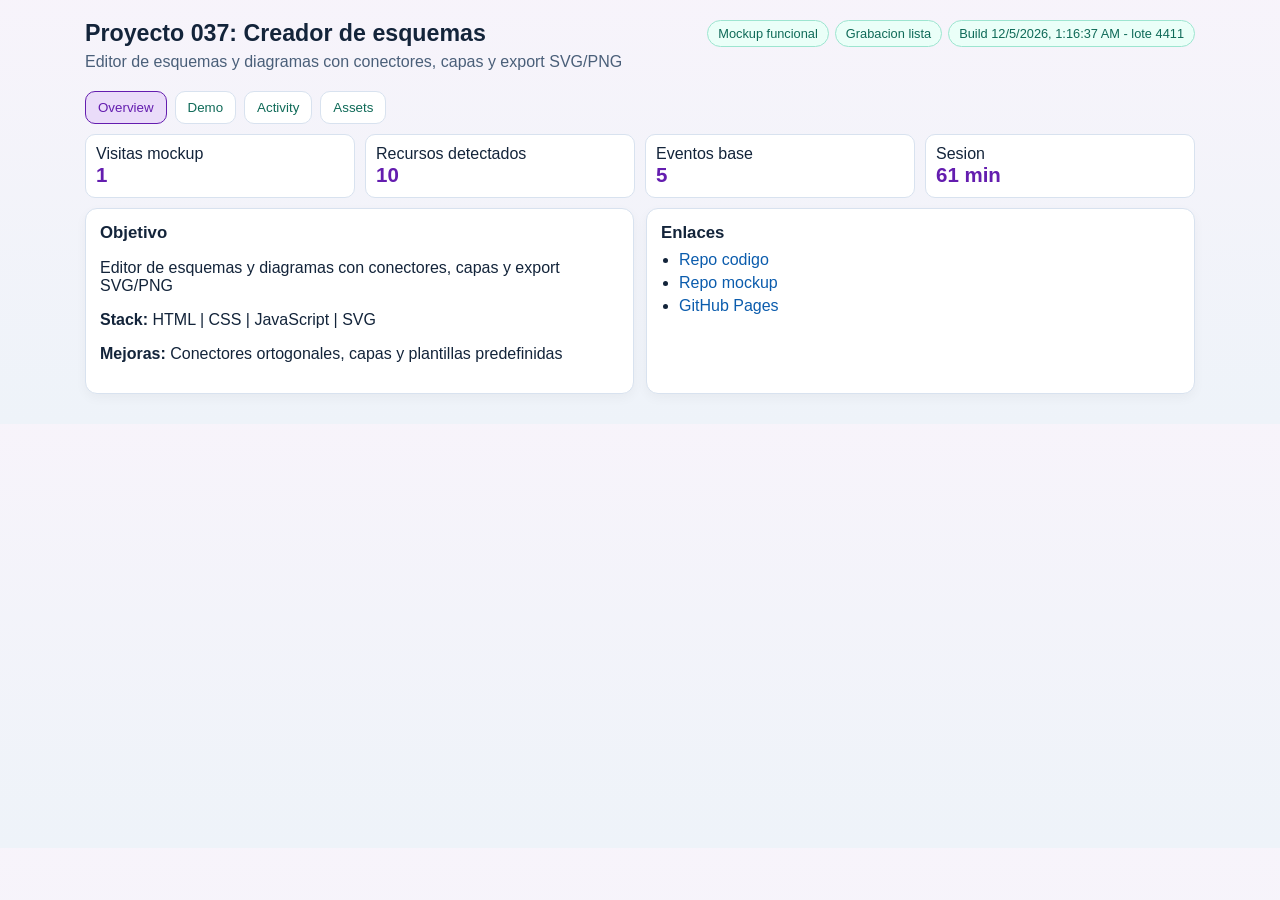
<file: index.html>
﻿<!doctype html>
<html lang="es">
<head>
  <meta charset="utf-8" />
  <meta name="viewport" content="width=device-width, initial-scale=1" />
  <title>Proyecto 037 - Mockup funcional</title>
  <link rel="stylesheet" href="styles.css" />
</head>
<body>
  <header class="topbar">
    <div>
      <h1>Proyecto 037: Creador de esquemas</h1>
      <p>Editor de esquemas y diagramas con conectores, capas y export SVG/PNG</p>
    </div>
    <div class="badges">
      <span class="badge">Mockup funcional</span>
      <span class="badge">Grabacion lista</span>
      <span class="badge" id="buildBadge">Build -</span>
    </div>
  </header>

  <nav class="tabs">
    <button class="tab active" data-tab="overview">Overview</button>
    <button class="tab" data-tab="demo">Demo</button>
    <button class="tab" data-tab="activity">Activity</button>
    <button class="tab" data-tab="assets">Assets</button>
  </nav>

  <main>
    <section class="panel active" id="overview">
      <div class="kpis" id="kpis"></div>
      <div class="cards">
        <article class="card">
          <h2>Objetivo</h2>
          <p>Editor de esquemas y diagramas con conectores, capas y export SVG/PNG</p>
          <p><strong>Stack:</strong> HTML | CSS | JavaScript | SVG</p>
          <p><strong>Mejoras:</strong> Conectores ortogonales, capas y plantillas predefinidas</p>
        </article>
        <article class="card">
          <h2>Enlaces</h2>
          <ul>
            <li><a href="https://github.com/MutenRos/dam-037-creador-esquemas" target="_blank">Repo codigo</a></li>
            <li><a href="https://github.com/MutenRos/mockup-dam-037-creador-esquemas" target="_blank">Repo mockup</a></li>
            <li><a href="https://mutenros.github.io/mockup-dam-037-creador-esquemas/" target="_blank">GitHub Pages</a></li>
          </ul>
        </article>
      </div>
    </section>

    <section class="panel" id="demo">
      <div class="actions">
        <button id="btnGenerate">Generar contenido nuevo</button>
        <button id="btnInsert">Insertar evento demo</button>
        <button id="btnReset">Reset demo</button>
      </div>

      <div class="demo-grid">
        <article class="card">
          <h2>Pipeline</h2>
          <ul id="pipeline"></ul>
        </article>

        <article class="card">
          <h2>Simulador rapido</h2>
          <form id="simForm">
            <label>Entidad
              <input type="text" name="entity" placeholder="cliente / documento / item" required />
            </label>
            <label>Accion
              <input type="text" name="action" placeholder="creado / procesado / publicado" required />
            </label>
            <button type="submit">Ejecutar accion</button>
          </form>
          <table>
            <thead><tr><th>Hora</th><th>Entidad</th><th>Accion</th></tr></thead>
            <tbody id="simRows"></tbody>
          </table>
        </article>
      </div>
    </section>

    <section class="panel" id="activity">
      <article class="card">
        <h2>Feed de actividad</h2>
        <ul id="feed"></ul>
      </article>
    </section>

    <section class="panel" id="assets">
      <article class="card">
        <h2>Recursos navegables</h2>
        <p class="muted">Nada de pantallas en blanco: cada recurso se abre en visor o directo.</p>
        <div id="assetList" class="asset-list"></div>
      </article>
    </section>
  </main>

  <script>
    window.MOCKUP_DATA = {"num":"037","slug":"creador-esquemas","title":"Creador de esquemas","assets":[{"path":"001-svg.html"},{"path":"002-dibujar.html"},{"path":"003-suavizado.html"},{"path":"004-esquema svg.html"},{"path":"005-UI.html"},{"path":"006-salvar.html"},{"path":"007-ahora quiero texto.html"},{"path":"008-seleccionar.html"},{"path":"009-formas basicas.html"},{"path":"README.md"}],"baseEvents":["Se ha refrescado la vista del panel","Se ha generado una nueva tanda de resultados","Se ha simulado una accion de usuario","Se ha abierto un recurso del proyecto","Se han actualizado los indicadores"]};
  </script>
  <script src="app.js"></script>
</body>
</html>
</file>
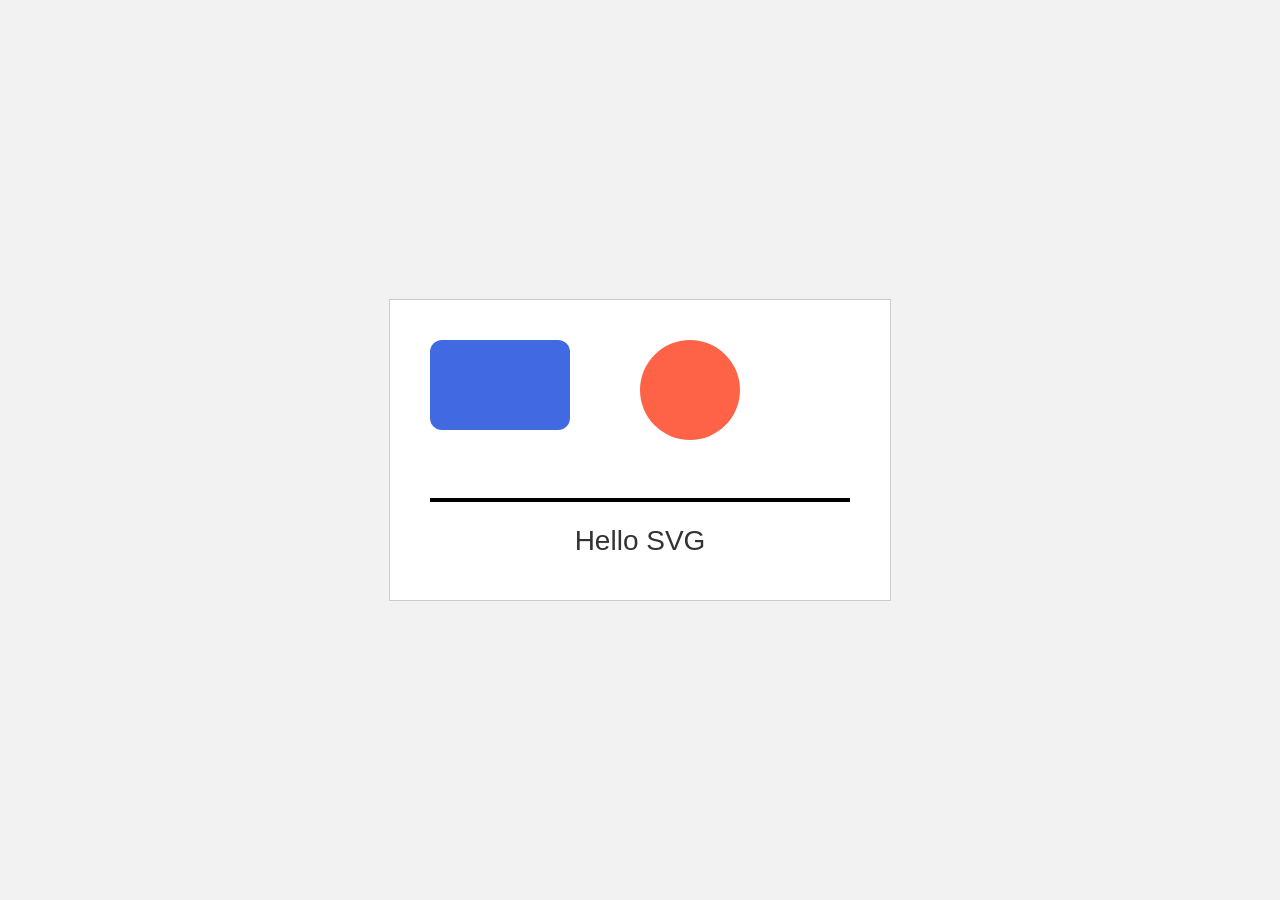
<file: 001-svg.html>
<!doctype html>
<html lang="en">
<head>
<meta charset="UTF-8">
<title>Simple SVG Demo</title>
<style>
body{
    margin:0;
    height:100vh;
    display:flex;
    justify-content:center;
    align-items:center;
    background:#f2f2f2;
    font-family:Arial,sans-serif;
}
svg{
    width:500px;
    height:300px;
    background:white;
    border:1px solid #ccc;
}
</style>
</head>
<body>

<svg viewBox="0 0 500 300">
    <rect x="40" y="40" width="140" height="90" fill="royalblue" rx="12"/>
    <circle cx="300" cy="90" r="50" fill="tomato"/>
    <line x1="40" y1="200" x2="460" y2="200" stroke="black" stroke-width="4"/>
    <text x="250" y="250" text-anchor="middle" font-size="28" fill="#333">
        Hello SVG
    </text>
</svg>

</body>
</html>
</file>
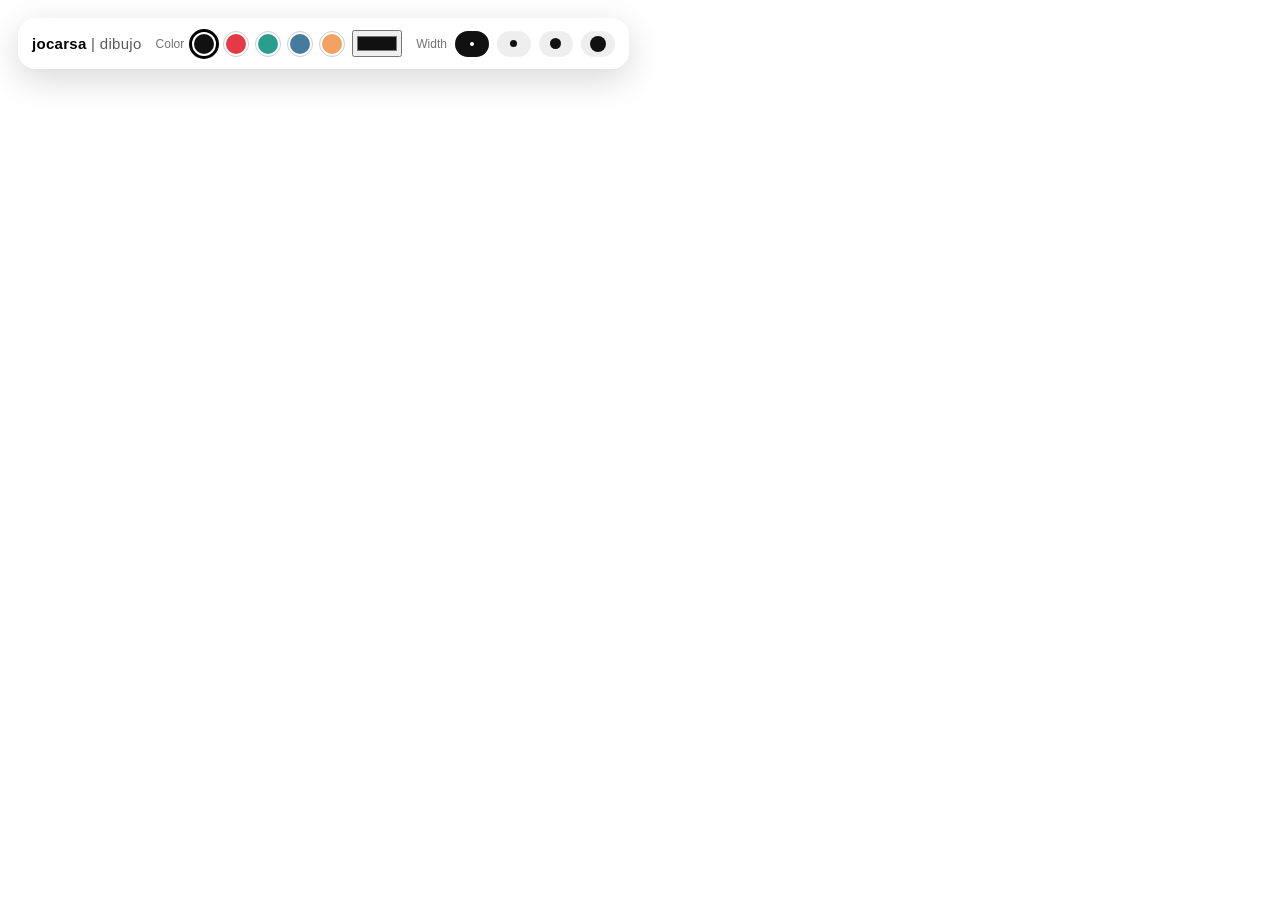
<file: 005-UI.html>
<!doctype html>
<html lang="en">
<head>
<meta charset="UTF-8">
<title>jocarsa | dibujo</title>

<style>
html,body{
    margin:0;
    width:100%;
    height:100%;
    overflow:hidden;
    background:#e8e8e8;
    font-family:Ubuntu,Arial,sans-serif;
}

svg{
    width:100vw;
    height:100vh;
    display:block;
    background:white;
    cursor:crosshair;
    touch-action:none;
}

#ui{
    position:fixed;
    top:18px;
    left:18px;
    z-index:10;

    display:flex;
    align-items:center;
    gap:14px;

    padding:12px 14px;
    border-radius:18px;

    background:rgba(255,255,255,0.88);
    backdrop-filter:blur(12px);
    box-shadow:0 10px 35px rgba(0,0,0,0.16);

    user-select:none;
}

#brand{
    font-weight:700;
    font-size:15px;
    letter-spacing:0.3px;
    white-space:nowrap;
}

#brand span{
    font-weight:400;
    opacity:0.65;
}

.group{
    display:flex;
    align-items:center;
    gap:8px;
}

.label{
    font-size:12px;
    opacity:0.55;
}

.color-btn{
    width:24px;
    height:24px;
    border-radius:50%;
    border:2px solid white;
    outline:1px solid rgba(0,0,0,0.2);
    cursor:pointer;
}

.color-btn.active{
    outline:3px solid black;
}

.width-btn{
    width:34px;
    height:26px;

    display:flex;
    align-items:center;
    justify-content:center;

    border:0;
    border-radius:999px;
    background:#eee;
    cursor:pointer;
}

.width-btn.active{
    background:#111;
}

.width-dot{
    display:block;
    border-radius:50%;
    background:#111;
}

.width-btn.active .width-dot{
    background:white;
}
</style>
</head>
<body>

<div id="ui">
    <div id="brand">jocarsa <span>| dibujo</span></div>

    <div class="group">
        <div class="label">Color</div>
        <button class="color-btn active" data-color="#111111" style="background:#111111"></button>
        <button class="color-btn" data-color="#e63946" style="background:#e63946"></button>
        <button class="color-btn" data-color="#2a9d8f" style="background:#2a9d8f"></button>
        <button class="color-btn" data-color="#457b9d" style="background:#457b9d"></button>
        <button class="color-btn" data-color="#f4a261" style="background:#f4a261"></button>
        <input id="colorPicker" type="color" value="#111111">
    </div>

    <div class="group">
        <div class="label">Width</div>
        <button class="width-btn active" data-width="2">
            <span class="width-dot" style="width:4px;height:4px"></span>
        </button>
        <button class="width-btn" data-width="4">
            <span class="width-dot" style="width:7px;height:7px"></span>
        </button>
        <button class="width-btn" data-width="8">
            <span class="width-dot" style="width:11px;height:11px"></span>
        </button>
        <button class="width-btn" data-width="14">
            <span class="width-dot" style="width:16px;height:16px"></span>
        </button>
    </div>
</div>

<svg id="svg">
    <g id="viewport"></g>
</svg>

<script>
const svg = document.getElementById("svg");
const viewport = document.getElementById("viewport");

const colorButtons = document.querySelectorAll(".color-btn");
const widthButtons = document.querySelectorAll(".width-btn");
const colorPicker = document.getElementById("colorPicker");

let drawing = false;
let currentPath = null;
let points = [];

let currentColor = "#111111";
let currentWidth = 2;

const MIN_DISTANCE = 6;

let scale = 1;
let offsetX = 0;
let offsetY = 0;

function updateTransform(){
    viewport.setAttribute(
        "transform",
        `translate(${offsetX},${offsetY}) scale(${scale})`
    );
}

function screenToWorld(x,y){
    return {
        x:(x - offsetX) / scale,
        y:(y - offsetY) / scale
    };
}

function getPoint(event){
    const rect = svg.getBoundingClientRect();

    return screenToWorld(
        event.clientX - rect.left,
        event.clientY - rect.top
    );
}

function distance(a,b){
    return Math.hypot(a.x - b.x, a.y - b.y);
}

function pointsToPath(points){
    if(points.length < 2) return "";

    let d = `M ${points[0].x} ${points[0].y}`;

    for(let i=1;i<points.length-1;i++){
        const p = points[i];
        const n = points[i+1];

        const mx = (p.x + n.x)/2;
        const my = (p.y + n.y)/2;

        d += ` Q ${p.x} ${p.y} ${mx} ${my}`;
    }

    const last = points[points.length-1];

    d += ` L ${last.x} ${last.y}`;

    return d;
}

function startDraw(event){
    if(event.target.closest("#ui")) return;

    drawing = true;
    points = [getPoint(event)];

    currentPath = document.createElementNS(
        "http://www.w3.org/2000/svg",
        "path"
    );

    currentPath.setAttribute("fill","none");
    currentPath.setAttribute("stroke",currentColor);
    currentPath.setAttribute("stroke-width",currentWidth);
    currentPath.setAttribute("stroke-linecap","round");
    currentPath.setAttribute("stroke-linejoin","round");

    viewport.appendChild(currentPath);
}

function draw(event){
    if(!drawing) return;

    const p = getPoint(event);
    const last = points[points.length-1];

    if(distance(p,last) < MIN_DISTANCE) return;

    points.push(p);
    currentPath.setAttribute("d",pointsToPath(points));
}

function stopDraw(){
    drawing = false;
    currentPath = null;
    points = [];
}

function selectColor(color){
    currentColor = color;
    colorPicker.value = color;

    colorButtons.forEach(btn=>{
        btn.classList.toggle(
            "active",
            btn.dataset.color.toLowerCase() === color.toLowerCase()
        );
    });
}

function selectWidth(width){
    currentWidth = Number(width);

    widthButtons.forEach(btn=>{
        btn.classList.toggle(
            "active",
            Number(btn.dataset.width) === currentWidth
        );
    });
}

colorButtons.forEach(btn=>{
    btn.addEventListener("click",()=>{
        selectColor(btn.dataset.color);
    });
});

colorPicker.addEventListener("input",()=>{
    currentColor = colorPicker.value;
    colorButtons.forEach(btn=>btn.classList.remove("active"));
});

widthButtons.forEach(btn=>{
    btn.addEventListener("click",()=>{
        selectWidth(btn.dataset.width);
    });
});

svg.addEventListener("pointerdown",startDraw);
svg.addEventListener("pointermove",draw);
window.addEventListener("pointerup",stopDraw);

svg.addEventListener("wheel",event=>{
    event.preventDefault();

    const rect = svg.getBoundingClientRect();

    const mouseX = event.clientX - rect.left;
    const mouseY = event.clientY - rect.top;

    const worldX = (mouseX - offsetX) / scale;
    const worldY = (mouseY - offsetY) / scale;

    const zoom = event.deltaY < 0 ? 1.1 : 0.9;

    scale *= zoom;

    offsetX = mouseX - worldX * scale;
    offsetY = mouseY - worldY * scale;

    updateTransform();

},{passive:false});

updateTransform();
</script>

</body>
</html>
</file>
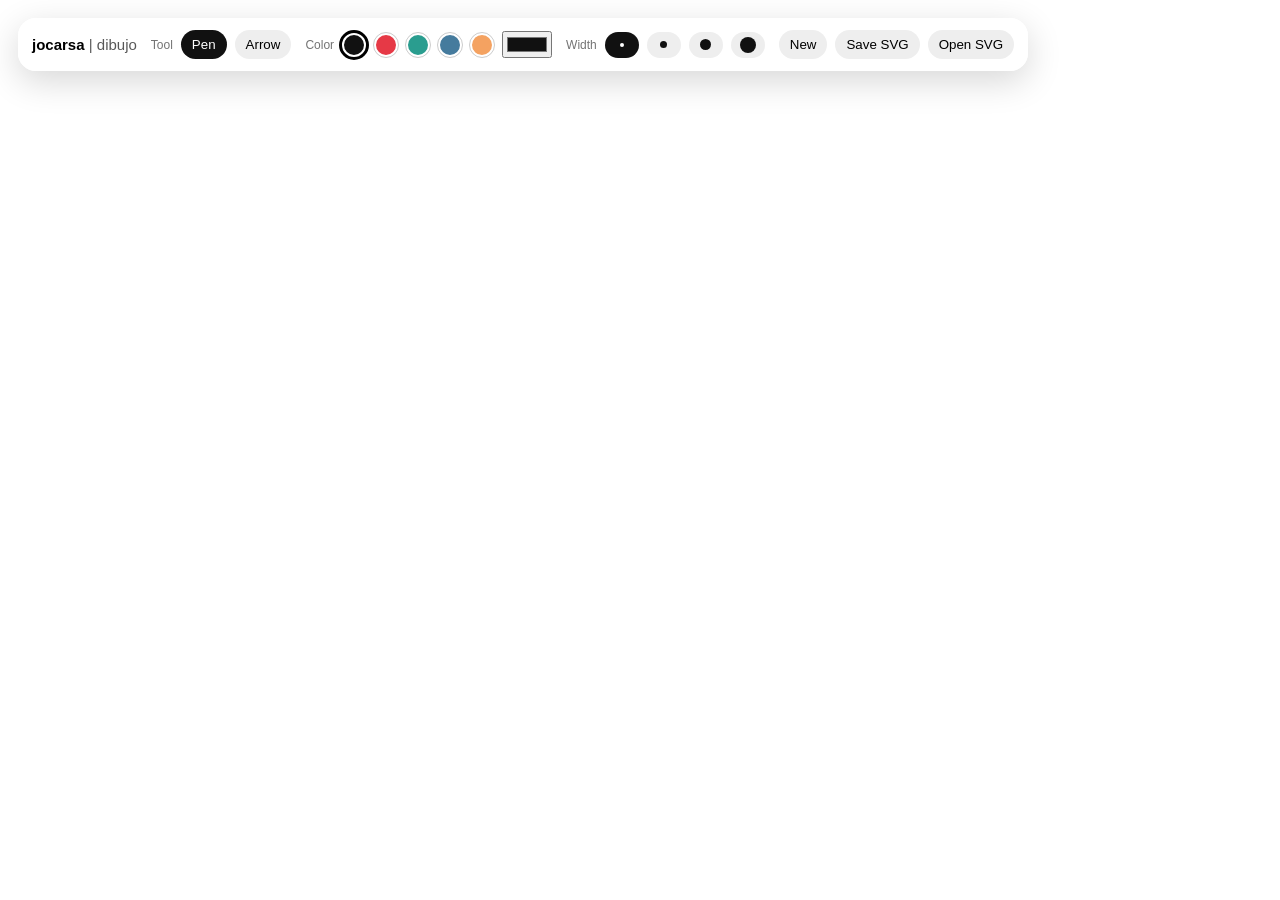
<file: 006-salvar.html>
<!doctype html>
<html lang="en">
<head>
<meta charset="UTF-8">
<title>jocarsa | dibujo</title>

<style>
html,body{
    margin:0;
    width:100%;
    height:100%;
    overflow:hidden;
    background:#e8e8e8;
    font-family:Ubuntu,Arial,sans-serif;
}

svg{
    width:100vw;
    height:100vh;
    display:block;
    background:white;
    cursor:crosshair;
    touch-action:none;
}

#ui{
    position:fixed;
    top:18px;
    left:18px;
    z-index:10;
    display:flex;
    align-items:center;
    gap:14px;
    padding:12px 14px;
    border-radius:18px;
    background:rgba(255,255,255,0.9);
    backdrop-filter:blur(12px);
    box-shadow:0 10px 35px rgba(0,0,0,0.16);
    user-select:none;
    flex-wrap:wrap;
}

#brand{
    font-weight:700;
    font-size:15px;
    white-space:nowrap;
}

#brand span{
    font-weight:400;
    opacity:0.65;
}

.group{
    display:flex;
    align-items:center;
    gap:8px;
}

.label{
    font-size:12px;
    opacity:0.55;
}

button{
    cursor:pointer;
}

.tool-btn,
.action-btn{
    border:0;
    padding:7px 11px;
    border-radius:999px;
    background:#eee;
}

.tool-btn.active{
    background:#111;
    color:white;
}

.color-btn{
    width:24px;
    height:24px;
    border-radius:50%;
    border:2px solid white;
    outline:1px solid rgba(0,0,0,0.2);
}

.color-btn.active{
    outline:3px solid black;
}

.width-btn{
    width:34px;
    height:26px;
    display:flex;
    align-items:center;
    justify-content:center;
    border:0;
    border-radius:999px;
    background:#eee;
}

.width-btn.active{
    background:#111;
}

.width-dot{
    display:block;
    border-radius:50%;
    background:#111;
}

.width-btn.active .width-dot{
    background:white;
}

#fileInput{
    display:none;
}
</style>
</head>
<body>

<div id="ui">
    <div id="brand">jocarsa <span>| dibujo</span></div>

    <div class="group">
        <div class="label">Tool</div>
        <button class="tool-btn active" data-tool="pen">Pen</button>
        <button class="tool-btn" data-tool="arrow">Arrow</button>
    </div>

    <div class="group">
        <div class="label">Color</div>
        <button class="color-btn active" data-color="#111111" style="background:#111111"></button>
        <button class="color-btn" data-color="#e63946" style="background:#e63946"></button>
        <button class="color-btn" data-color="#2a9d8f" style="background:#2a9d8f"></button>
        <button class="color-btn" data-color="#457b9d" style="background:#457b9d"></button>
        <button class="color-btn" data-color="#f4a261" style="background:#f4a261"></button>
        <input id="colorPicker" type="color" value="#111111">
    </div>

    <div class="group">
        <div class="label">Width</div>
        <button class="width-btn active" data-width="2">
            <span class="width-dot" style="width:4px;height:4px"></span>
        </button>
        <button class="width-btn" data-width="4">
            <span class="width-dot" style="width:7px;height:7px"></span>
        </button>
        <button class="width-btn" data-width="8">
            <span class="width-dot" style="width:11px;height:11px"></span>
        </button>
        <button class="width-btn" data-width="14">
            <span class="width-dot" style="width:16px;height:16px"></span>
        </button>
    </div>

    <div class="group">
        <button id="newBtn" class="action-btn">New</button>
        <button id="saveBtn" class="action-btn">Save SVG</button>
        <button id="openBtn" class="action-btn">Open SVG</button>
    </div>
</div>

<input id="fileInput" type="file" accept=".svg,image/svg+xml">

<svg id="svg">
    <defs>
        <marker id="arrowHead"
            markerWidth="10"
            markerHeight="10"
            refX="8"
            refY="3"
            orient="auto"
            markerUnits="strokeWidth">
            <path d="M 0 0 L 8 3 L 0 6 Z" fill="context-stroke"></path>
        </marker>
    </defs>

    <g id="viewport"></g>
</svg>

<script>
const STORAGE_KEY = "jocarsa_dibujo_svg_v1";

const svg = document.getElementById("svg");
const viewport = document.getElementById("viewport");
const fileInput = document.getElementById("fileInput");

const colorButtons = document.querySelectorAll(".color-btn");
const widthButtons = document.querySelectorAll(".width-btn");
const toolButtons = document.querySelectorAll(".tool-btn");
const colorPicker = document.getElementById("colorPicker");

const newBtn = document.getElementById("newBtn");
const saveBtn = document.getElementById("saveBtn");
const openBtn = document.getElementById("openBtn");

let tool = "pen";
let drawing = false;
let currentElement = null;
let points = [];

let currentColor = "#111111";
let currentWidth = 2;

const MIN_DISTANCE = 6;

let scale = 1;
let offsetX = 0;
let offsetY = 0;

function updateTransform(){
    viewport.setAttribute(
        "transform",
        `translate(${offsetX},${offsetY}) scale(${scale})`
    );
}

function screenToWorld(x,y){
    return {
        x:(x - offsetX) / scale,
        y:(y - offsetY) / scale
    };
}

function getPoint(event){
    const rect = svg.getBoundingClientRect();

    return screenToWorld(
        event.clientX - rect.left,
        event.clientY - rect.top
    );
}

function distance(a,b){
    return Math.hypot(a.x - b.x, a.y - b.y);
}

function pointsToPath(points){
    if(points.length < 2) return "";

    let d = `M ${points[0].x} ${points[0].y}`;

    for(let i=1;i<points.length-1;i++){
        const p = points[i];
        const n = points[i+1];

        const mx = (p.x + n.x)/2;
        const my = (p.y + n.y)/2;

        d += ` Q ${p.x} ${p.y} ${mx} ${my}`;
    }

    const last = points[points.length-1];
    d += ` L ${last.x} ${last.y}`;

    return d;
}

function autoSave(){
    localStorage.setItem(STORAGE_KEY, viewport.innerHTML);
}

function autoLoad(){
    const saved = localStorage.getItem(STORAGE_KEY);

    if(saved){
        viewport.innerHTML = saved;
    }
}

function createPen(point){
    points = [point];

    currentElement = document.createElementNS(
        "http://www.w3.org/2000/svg",
        "path"
    );

    currentElement.setAttribute("fill","none");
    currentElement.setAttribute("stroke",currentColor);
    currentElement.setAttribute("stroke-width",currentWidth);
    currentElement.setAttribute("stroke-linecap","round");
    currentElement.setAttribute("stroke-linejoin","round");

    viewport.appendChild(currentElement);
}

function createArrow(point){
    currentElement = document.createElementNS(
        "http://www.w3.org/2000/svg",
        "line"
    );

    currentElement.setAttribute("x1",point.x);
    currentElement.setAttribute("y1",point.y);
    currentElement.setAttribute("x2",point.x);
    currentElement.setAttribute("y2",point.y);
    currentElement.setAttribute("stroke",currentColor);
    currentElement.setAttribute("stroke-width",currentWidth);
    currentElement.setAttribute("stroke-linecap","round");
    currentElement.setAttribute("marker-end","url(#arrowHead)");

    viewport.appendChild(currentElement);
}

function startDraw(event){
    if(event.target.closest("#ui")) return;

    drawing = true;

    const p = getPoint(event);

    if(tool === "pen"){
        createPen(p);
    }

    if(tool === "arrow"){
        createArrow(p);
    }
}

function draw(event){
    if(!drawing || !currentElement) return;

    const p = getPoint(event);

    if(tool === "pen"){
        const last = points[points.length-1];

        if(distance(p,last) < MIN_DISTANCE) return;

        points.push(p);
        currentElement.setAttribute("d",pointsToPath(points));
    }

    if(tool === "arrow"){
        currentElement.setAttribute("x2",p.x);
        currentElement.setAttribute("y2",p.y);
    }
}

function stopDraw(){
    if(drawing){
        autoSave();
    }

    drawing = false;
    currentElement = null;
    points = [];
}

function selectColor(color){
    currentColor = color;
    colorPicker.value = color;

    colorButtons.forEach(btn=>{
        btn.classList.toggle(
            "active",
            btn.dataset.color.toLowerCase() === color.toLowerCase()
        );
    });
}

function selectWidth(width){
    currentWidth = Number(width);

    widthButtons.forEach(btn=>{
        btn.classList.toggle(
            "active",
            Number(btn.dataset.width) === currentWidth
        );
    });
}

function selectTool(selectedTool){
    tool = selectedTool;

    toolButtons.forEach(btn=>{
        btn.classList.toggle(
            "active",
            btn.dataset.tool === tool
        );
    });
}

function newDrawing(){
    if(!confirm("Create a new drawing? Current drawing will be cleared.")){
        return;
    }

    viewport.innerHTML = "";
    localStorage.removeItem(STORAGE_KEY);

    scale = 1;
    offsetX = 0;
    offsetY = 0;

    updateTransform();
}

function getFullSVG(){
    const clone = svg.cloneNode(true);

    clone.setAttribute("xmlns","http://www.w3.org/2000/svg");
    clone.setAttribute("width",window.innerWidth);
    clone.setAttribute("height",window.innerHeight);
    clone.setAttribute("viewBox",`0 0 ${window.innerWidth} ${window.innerHeight}`);

    return `<?xml version="1.0" encoding="UTF-8"?>\n` + clone.outerHTML;
}

function saveToDisk(){
    const blob = new Blob(
        [getFullSVG()],
        {type:"image/svg+xml"}
    );

    const url = URL.createObjectURL(blob);

    const a = document.createElement("a");
    a.href = url;
    a.download = "jocarsa-dibujo.svg";
    a.click();

    URL.revokeObjectURL(url);
}

function openFromDisk(file){
    const reader = new FileReader();

    reader.onload = function(){
        const parser = new DOMParser();
        const doc = parser.parseFromString(reader.result,"image/svg+xml");

        const loadedViewport = doc.querySelector("#viewport");

        if(loadedViewport){
            viewport.innerHTML = loadedViewport.innerHTML;
        }else{
            const loadedSvg = doc.querySelector("svg");
            viewport.innerHTML = loadedSvg ? loadedSvg.innerHTML : "";
        }

        autoSave();
    };

    reader.readAsText(file);
}

colorButtons.forEach(btn=>{
    btn.addEventListener("click",()=>{
        selectColor(btn.dataset.color);
    });
});

colorPicker.addEventListener("input",()=>{
    currentColor = colorPicker.value;
    colorButtons.forEach(btn=>btn.classList.remove("active"));
});

widthButtons.forEach(btn=>{
    btn.addEventListener("click",()=>{
        selectWidth(btn.dataset.width);
    });
});

toolButtons.forEach(btn=>{
    btn.addEventListener("click",()=>{
        selectTool(btn.dataset.tool);
    });
});

newBtn.addEventListener("click",newDrawing);
saveBtn.addEventListener("click",saveToDisk);
openBtn.addEventListener("click",()=>fileInput.click());

fileInput.addEventListener("change",()=>{
    if(fileInput.files[0]){
        openFromDisk(fileInput.files[0]);
    }

    fileInput.value = "";
});

svg.addEventListener("pointerdown",startDraw);
svg.addEventListener("pointermove",draw);
window.addEventListener("pointerup",stopDraw);

svg.addEventListener("wheel",event=>{
    event.preventDefault();

    const rect = svg.getBoundingClientRect();

    const mouseX = event.clientX - rect.left;
    const mouseY = event.clientY - rect.top;

    const worldX = (mouseX - offsetX) / scale;
    const worldY = (mouseY - offsetY) / scale;

    const zoom = event.deltaY < 0 ? 1.1 : 0.9;

    scale *= zoom;
    scale = Math.max(0.1,Math.min(scale,20));

    offsetX = mouseX - worldX * scale;
    offsetY = mouseY - worldY * scale;

    updateTransform();

},{passive:false});

window.addEventListener("keydown",event=>{
    if(event.ctrlKey && event.key.toLowerCase() === "s"){
        event.preventDefault();
        saveToDisk();
    }

    if(event.ctrlKey && event.key.toLowerCase() === "o"){
        event.preventDefault();
        fileInput.click();
    }
});

window.addEventListener("beforeunload",autoSave);

autoLoad();
updateTransform();
</script>

</body>
</html>
</file>
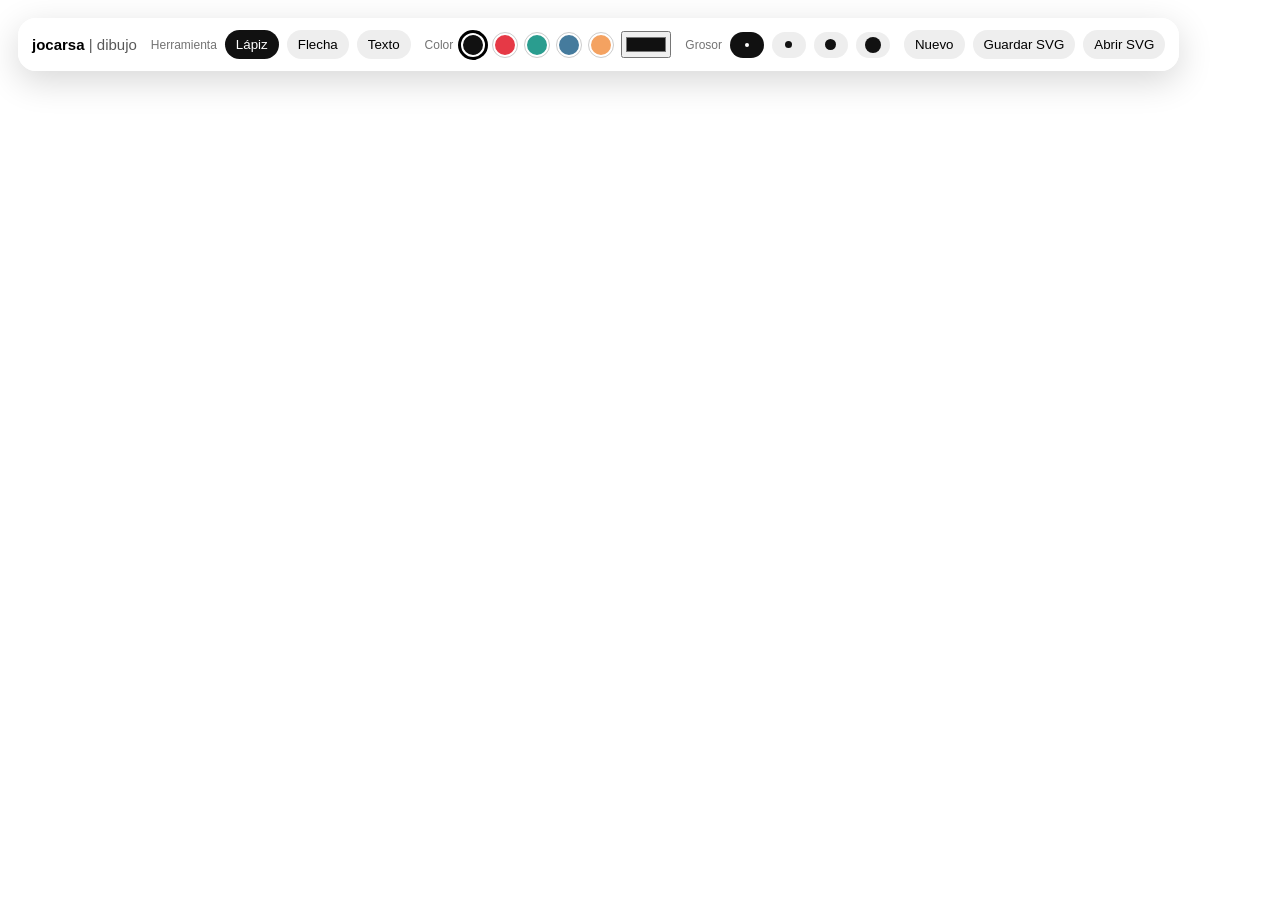
<file: 007-ahora quiero texto.html>
<!doctype html>
<html lang="es">
<head>
<meta charset="UTF-8">
<title>jocarsa | dibujo</title>

<style>
html,body{
    margin:0;
    width:100%;
    height:100%;
    overflow:hidden;
    background:#e8e8e8;
    font-family:Ubuntu,Arial,sans-serif;
}

svg{
    width:100vw;
    height:100vh;
    display:block;
    background:white;
    cursor:crosshair;
    touch-action:none;
}

#ui{
    position:fixed;
    top:18px;
    left:18px;
    z-index:10;
    display:flex;
    align-items:center;
    gap:14px;
    padding:12px 14px;
    border-radius:18px;
    background:rgba(255,255,255,0.9);
    backdrop-filter:blur(12px);
    box-shadow:0 10px 35px rgba(0,0,0,0.16);
    user-select:none;
    flex-wrap:wrap;
}

#brand{
    font-weight:700;
    font-size:15px;
    white-space:nowrap;
}

#brand span{
    font-weight:400;
    opacity:0.65;
}

.group{
    display:flex;
    align-items:center;
    gap:8px;
}

.label{
    font-size:12px;
    opacity:0.55;
}

button{
    cursor:pointer;
}

.tool-btn,
.action-btn{
    border:0;
    padding:7px 11px;
    border-radius:999px;
    background:#eee;
}

.tool-btn.active{
    background:#111;
    color:white;
}

.color-btn{
    width:24px;
    height:24px;
    border-radius:50%;
    border:2px solid white;
    outline:1px solid rgba(0,0,0,0.2);
}

.color-btn.active{
    outline:3px solid black;
}

.width-btn{
    width:34px;
    height:26px;
    display:flex;
    align-items:center;
    justify-content:center;
    border:0;
    border-radius:999px;
    background:#eee;
}

.width-btn.active{
    background:#111;
}

.width-dot{
    display:block;
    border-radius:50%;
    background:#111;
}

.width-btn.active .width-dot{
    background:white;
}

#fileInput{
    display:none;
}
</style>
</head>
<body>

<div id="ui">
    <div id="brand">jocarsa <span>| dibujo</span></div>

    <div class="group">
        <div class="label">Herramienta</div>
        <button class="tool-btn active" data-tool="pen">Lápiz</button>
        <button class="tool-btn" data-tool="arrow">Flecha</button>
        <button class="tool-btn" data-tool="text">Texto</button>
    </div>

    <div class="group">
        <div class="label">Color</div>
        <button class="color-btn active" data-color="#111111" style="background:#111111"></button>
        <button class="color-btn" data-color="#e63946" style="background:#e63946"></button>
        <button class="color-btn" data-color="#2a9d8f" style="background:#2a9d8f"></button>
        <button class="color-btn" data-color="#457b9d" style="background:#457b9d"></button>
        <button class="color-btn" data-color="#f4a261" style="background:#f4a261"></button>
        <input id="colorPicker" type="color" value="#111111">
    </div>

    <div class="group">
        <div class="label">Grosor</div>
        <button class="width-btn active" data-width="2">
            <span class="width-dot" style="width:4px;height:4px"></span>
        </button>
        <button class="width-btn" data-width="4">
            <span class="width-dot" style="width:7px;height:7px"></span>
        </button>
        <button class="width-btn" data-width="8">
            <span class="width-dot" style="width:11px;height:11px"></span>
        </button>
        <button class="width-btn" data-width="14">
            <span class="width-dot" style="width:16px;height:16px"></span>
        </button>
    </div>

    <div class="group">
        <button id="newBtn" class="action-btn">Nuevo</button>
        <button id="saveBtn" class="action-btn">Guardar SVG</button>
        <button id="openBtn" class="action-btn">Abrir SVG</button>
    </div>
</div>

<input id="fileInput" type="file" accept=".svg,image/svg+xml">

<svg id="svg">
    <defs>
        <marker id="arrowHead"
            markerWidth="10"
            markerHeight="10"
            refX="8"
            refY="3"
            orient="auto"
            markerUnits="strokeWidth">
            <path d="M 0 0 L 8 3 L 0 6 Z" fill="context-stroke"></path>
        </marker>
    </defs>

    <g id="viewport"></g>
</svg>

<script>
const STORAGE_KEY = "jocarsa_dibujo_svg_v2";

const svg = document.getElementById("svg");
const viewport = document.getElementById("viewport");
const fileInput = document.getElementById("fileInput");

const colorButtons = document.querySelectorAll(".color-btn");
const widthButtons = document.querySelectorAll(".width-btn");
const toolButtons = document.querySelectorAll(".tool-btn");
const colorPicker = document.getElementById("colorPicker");

const newBtn = document.getElementById("newBtn");
const saveBtn = document.getElementById("saveBtn");
const openBtn = document.getElementById("openBtn");

let tool = "pen";
let drawing = false;
let currentElement = null;
let points = [];

let currentColor = "#111111";
let currentWidth = 2;

const MIN_DISTANCE = 6;

let scale = 1;
let offsetX = 0;
let offsetY = 0;

function updateTransform(){
    viewport.setAttribute(
        "transform",
        `translate(${offsetX},${offsetY}) scale(${scale})`
    );
}

function screenToWorld(x,y){
    return {
        x:(x - offsetX) / scale,
        y:(y - offsetY) / scale
    };
}

function getPoint(event){
    const rect = svg.getBoundingClientRect();

    return screenToWorld(
        event.clientX - rect.left,
        event.clientY - rect.top
    );
}

function distance(a,b){
    return Math.hypot(a.x - b.x, a.y - b.y);
}

function pointsToPath(points){
    if(points.length < 2) return "";

    let d = `M ${points[0].x} ${points[0].y}`;

    for(let i=1;i<points.length-1;i++){
        const p = points[i];
        const n = points[i+1];

        const mx = (p.x + n.x)/2;
        const my = (p.y + n.y)/2;

        d += ` Q ${p.x} ${p.y} ${mx} ${my}`;
    }

    const last = points[points.length-1];
    d += ` L ${last.x} ${last.y}`;

    return d;
}

function autoSave(){
    localStorage.setItem(STORAGE_KEY, viewport.innerHTML);
}

function autoLoad(){
    const saved = localStorage.getItem(STORAGE_KEY);

    if(saved){
        viewport.innerHTML = saved;
    }
}

function createPen(point){
    points = [point];

    currentElement = document.createElementNS(
        "http://www.w3.org/2000/svg",
        "path"
    );

    currentElement.setAttribute("fill","none");
    currentElement.setAttribute("stroke",currentColor);
    currentElement.setAttribute("stroke-width",currentWidth);
    currentElement.setAttribute("stroke-linecap","round");
    currentElement.setAttribute("stroke-linejoin","round");

    viewport.appendChild(currentElement);
}

function createArrow(point){
    currentElement = document.createElementNS(
        "http://www.w3.org/2000/svg",
        "line"
    );

    currentElement.setAttribute("x1",point.x);
    currentElement.setAttribute("y1",point.y);
    currentElement.setAttribute("x2",point.x);
    currentElement.setAttribute("y2",point.y);
    currentElement.setAttribute("stroke",currentColor);
    currentElement.setAttribute("stroke-width",currentWidth);
    currentElement.setAttribute("stroke-linecap","round");
    currentElement.setAttribute("marker-end","url(#arrowHead)");

    viewport.appendChild(currentElement);
}

function createText(point){
    const contenido = prompt("Introduce el texto:");

    if(!contenido) return;

    const text = document.createElementNS(
        "http://www.w3.org/2000/svg",
        "text"
    );

    text.setAttribute("x",point.x);
    text.setAttribute("y",point.y);
    text.setAttribute("fill",currentColor);
    text.setAttribute("font-size",currentWidth * 8 + 12);
    text.setAttribute("font-family","Arial, sans-serif");
    text.setAttribute("data-editable","true");
    text.textContent = contenido;

    viewport.appendChild(text);
    autoSave();
}

function editText(textElement){
    const nuevoTexto = prompt("Editar texto:", textElement.textContent);

    if(nuevoTexto === null) return;

    if(nuevoTexto.trim() === ""){
        textElement.remove();
    }else{
        textElement.textContent = nuevoTexto;
    }

    autoSave();
}

function startDraw(event){
    if(event.target.closest("#ui")) return;

    if(event.target.tagName === "text" && event.target.dataset.editable === "true"){
        return;
    }

    const p = getPoint(event);

    if(tool === "text"){
        createText(p);
        return;
    }

    drawing = true;

    if(tool === "pen"){
        createPen(p);
    }

    if(tool === "arrow"){
        createArrow(p);
    }
}

function draw(event){
    if(!drawing || !currentElement) return;

    const p = getPoint(event);

    if(tool === "pen"){
        const last = points[points.length-1];

        if(distance(p,last) < MIN_DISTANCE) return;

        points.push(p);
        currentElement.setAttribute("d",pointsToPath(points));
    }

    if(tool === "arrow"){
        currentElement.setAttribute("x2",p.x);
        currentElement.setAttribute("y2",p.y);
    }
}

function stopDraw(){
    if(drawing){
        autoSave();
    }

    drawing = false;
    currentElement = null;
    points = [];
}

function selectColor(color){
    currentColor = color;
    colorPicker.value = color;

    colorButtons.forEach(btn=>{
        btn.classList.toggle(
            "active",
            btn.dataset.color.toLowerCase() === color.toLowerCase()
        );
    });
}

function selectWidth(width){
    currentWidth = Number(width);

    widthButtons.forEach(btn=>{
        btn.classList.toggle(
            "active",
            Number(btn.dataset.width) === currentWidth
        );
    });
}

function selectTool(selectedTool){
    tool = selectedTool;

    toolButtons.forEach(btn=>{
        btn.classList.toggle(
            "active",
            btn.dataset.tool === tool
        );
    });
}

function newDrawing(){
    if(!confirm("¿Crear un dibujo nuevo? Se borrará el dibujo actual.")){
        return;
    }

    viewport.innerHTML = "";
    localStorage.removeItem(STORAGE_KEY);

    scale = 1;
    offsetX = 0;
    offsetY = 0;

    updateTransform();
}

function getFullSVG(){
    const clone = svg.cloneNode(true);

    clone.setAttribute("xmlns","http://www.w3.org/2000/svg");
    clone.setAttribute("width",window.innerWidth);
    clone.setAttribute("height",window.innerHeight);
    clone.setAttribute("viewBox",`0 0 ${window.innerWidth} ${window.innerHeight}`);

    return `<?xml version="1.0" encoding="UTF-8"?>\n` + clone.outerHTML;
}

function saveToDisk(){
    const blob = new Blob(
        [getFullSVG()],
        {type:"image/svg+xml"}
    );

    const url = URL.createObjectURL(blob);

    const a = document.createElement("a");
    a.href = url;
    a.download = "jocarsa-dibujo.svg";
    a.click();

    URL.revokeObjectURL(url);
}

function openFromDisk(file){
    const reader = new FileReader();

    reader.onload = function(){
        const parser = new DOMParser();
        const doc = parser.parseFromString(reader.result,"image/svg+xml");

        const loadedViewport = doc.querySelector("#viewport");

        if(loadedViewport){
            viewport.innerHTML = loadedViewport.innerHTML;
        }else{
            const loadedSvg = doc.querySelector("svg");
            viewport.innerHTML = loadedSvg ? loadedSvg.innerHTML : "";
        }

        autoSave();
    };

    reader.readAsText(file);
}

colorButtons.forEach(btn=>{
    btn.addEventListener("click",()=>{
        selectColor(btn.dataset.color);
    });
});

colorPicker.addEventListener("input",()=>{
    currentColor = colorPicker.value;
    colorButtons.forEach(btn=>btn.classList.remove("active"));
});

widthButtons.forEach(btn=>{
    btn.addEventListener("click",()=>{
        selectWidth(btn.dataset.width);
    });
});

toolButtons.forEach(btn=>{
    btn.addEventListener("click",()=>{
        selectTool(btn.dataset.tool);
    });
});

newBtn.addEventListener("click",newDrawing);
saveBtn.addEventListener("click",saveToDisk);
openBtn.addEventListener("click",()=>fileInput.click());

fileInput.addEventListener("change",()=>{
    if(fileInput.files[0]){
        openFromDisk(fileInput.files[0]);
    }

    fileInput.value = "";
});

svg.addEventListener("pointerdown",startDraw);
svg.addEventListener("pointermove",draw);
window.addEventListener("pointerup",stopDraw);

svg.addEventListener("dblclick",event=>{
    if(event.target.tagName === "text" && event.target.dataset.editable === "true"){
        editText(event.target);
    }
});

svg.addEventListener("wheel",event=>{
    event.preventDefault();

    const rect = svg.getBoundingClientRect();

    const mouseX = event.clientX - rect.left;
    const mouseY = event.clientY - rect.top;

    const worldX = (mouseX - offsetX) / scale;
    const worldY = (mouseY - offsetY) / scale;

    const zoom = event.deltaY < 0 ? 1.1 : 0.9;

    scale *= zoom;
    scale = Math.max(0.1,Math.min(scale,20));

    offsetX = mouseX - worldX * scale;
    offsetY = mouseY - worldY * scale;

    updateTransform();

},{passive:false});

window.addEventListener("keydown",event=>{
    if(event.ctrlKey && event.key.toLowerCase() === "s"){
        event.preventDefault();
        saveToDisk();
    }

    if(event.ctrlKey && event.key.toLowerCase() === "o"){
        event.preventDefault();
        fileInput.click();
    }
});

window.addEventListener("beforeunload",autoSave);

autoLoad();
updateTransform();
</script>

</body>
</html>
</file>
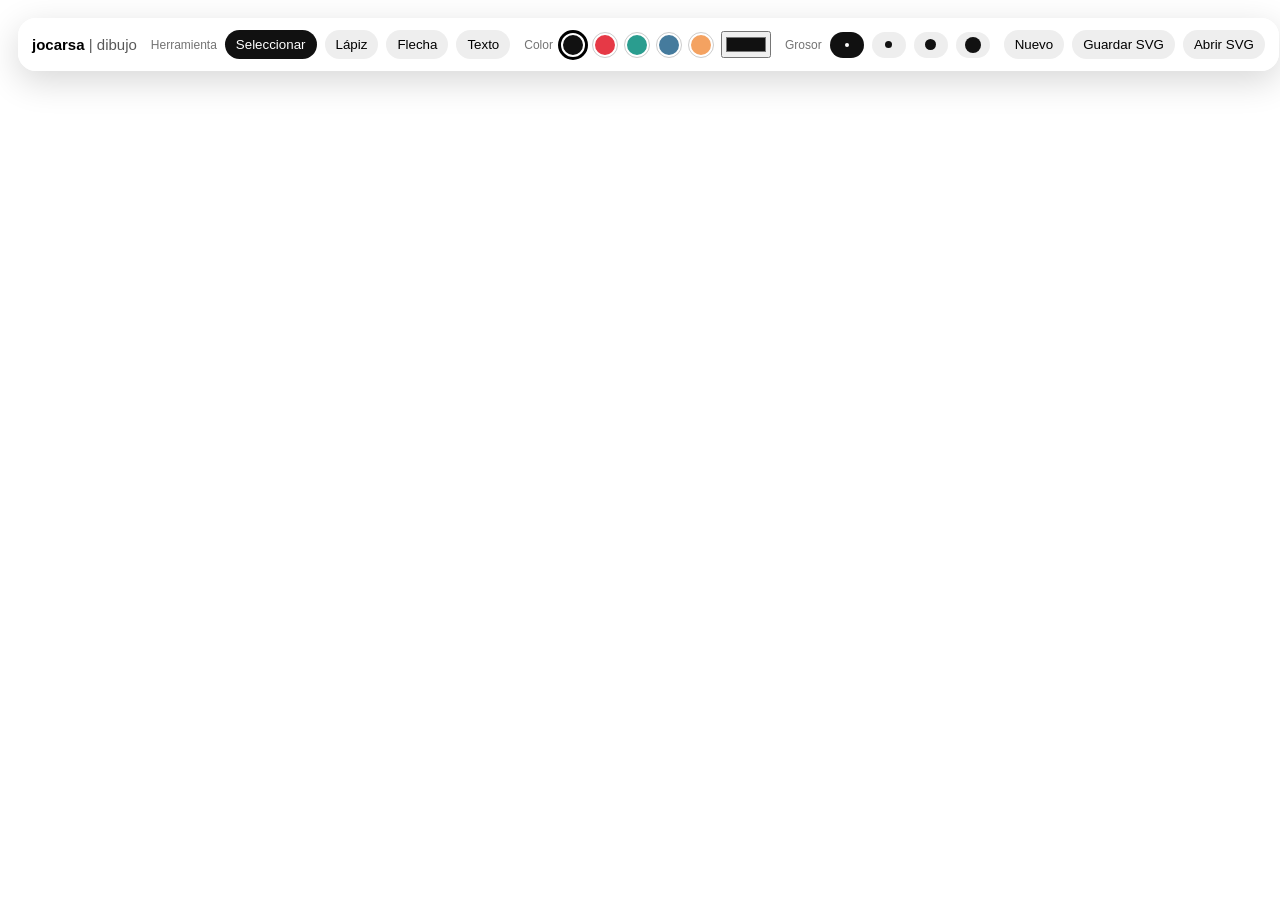
<file: 008-seleccionar.html>
<!doctype html>
<html lang="es">
<head>
<meta charset="UTF-8">
<title>jocarsa | dibujo</title>

<style>
html,body{
    margin:0;
    width:100%;
    height:100%;
    overflow:hidden;
    background:#e8e8e8;
    font-family:Ubuntu,Arial,sans-serif;
}

svg{
    width:100vw;
    height:100vh;
    display:block;
    background:white;
    cursor:crosshair;
    touch-action:none;
}

#ui{
    position:fixed;
    top:18px;
    left:18px;
    z-index:10;
    display:flex;
    align-items:center;
    gap:14px;
    padding:12px 14px;
    border-radius:18px;
    background:rgba(255,255,255,0.9);
    backdrop-filter:blur(12px);
    box-shadow:0 10px 35px rgba(0,0,0,0.16);
    user-select:none;
    flex-wrap:wrap;
}

#brand{
    font-weight:700;
    font-size:15px;
    white-space:nowrap;
}

#brand span{
    font-weight:400;
    opacity:0.65;
}

.group{
    display:flex;
    align-items:center;
    gap:8px;
}

.label{
    font-size:12px;
    opacity:0.55;
}

button{
    cursor:pointer;
}

.tool-btn,
.action-btn{
    border:0;
    padding:7px 11px;
    border-radius:999px;
    background:#eee;
}

.tool-btn.active{
    background:#111;
    color:white;
}

.color-btn{
    width:24px;
    height:24px;
    border-radius:50%;
    border:2px solid white;
    outline:1px solid rgba(0,0,0,0.2);
}

.color-btn.active{
    outline:3px solid black;
}

.width-btn{
    width:34px;
    height:26px;
    display:flex;
    align-items:center;
    justify-content:center;
    border:0;
    border-radius:999px;
    background:#eee;
}

.width-btn.active{
    background:#111;
}

.width-dot{
    display:block;
    border-radius:50%;
    background:#111;
}

.width-btn.active .width-dot{
    background:white;
}

.selected{
    filter:drop-shadow(0 0 4px #2563eb);
}

#fileInput{
    display:none;
}
</style>
</head>
<body>

<div id="ui">
    <div id="brand">jocarsa <span>| dibujo</span></div>

    <div class="group">
        <div class="label">Herramienta</div>
        <button class="tool-btn active" data-tool="select">Seleccionar</button>
        <button class="tool-btn" data-tool="pen">Lápiz</button>
        <button class="tool-btn" data-tool="arrow">Flecha</button>
        <button class="tool-btn" data-tool="text">Texto</button>
    </div>

    <div class="group">
        <div class="label">Color</div>
        <button class="color-btn active" data-color="#111111" style="background:#111111"></button>
        <button class="color-btn" data-color="#e63946" style="background:#e63946"></button>
        <button class="color-btn" data-color="#2a9d8f" style="background:#2a9d8f"></button>
        <button class="color-btn" data-color="#457b9d" style="background:#457b9d"></button>
        <button class="color-btn" data-color="#f4a261" style="background:#f4a261"></button>
        <input id="colorPicker" type="color" value="#111111">
    </div>

    <div class="group">
        <div class="label">Grosor</div>
        <button class="width-btn active" data-width="2">
            <span class="width-dot" style="width:4px;height:4px"></span>
        </button>
        <button class="width-btn" data-width="4">
            <span class="width-dot" style="width:7px;height:7px"></span>
        </button>
        <button class="width-btn" data-width="8">
            <span class="width-dot" style="width:11px;height:11px"></span>
        </button>
        <button class="width-btn" data-width="14">
            <span class="width-dot" style="width:16px;height:16px"></span>
        </button>
    </div>

    <div class="group">
        <button id="newBtn" class="action-btn">Nuevo</button>
        <button id="saveBtn" class="action-btn">Guardar SVG</button>
        <button id="openBtn" class="action-btn">Abrir SVG</button>
    </div>
</div>

<input id="fileInput" type="file" accept=".svg,image/svg+xml">

<svg id="svg">
    <defs>
        <marker id="arrowHead"
            markerWidth="10"
            markerHeight="10"
            refX="8"
            refY="3"
            orient="auto"
            markerUnits="strokeWidth">
            <path d="M 0 0 L 8 3 L 0 6 Z" fill="context-stroke"></path>
        </marker>
    </defs>

    <g id="viewport"></g>
</svg>

<script>
const STORAGE_KEY = "jocarsa_dibujo_svg_v3";

const svg = document.getElementById("svg");
const viewport = document.getElementById("viewport");
const fileInput = document.getElementById("fileInput");

const colorButtons = document.querySelectorAll(".color-btn");
const widthButtons = document.querySelectorAll(".width-btn");
const toolButtons = document.querySelectorAll(".tool-btn");
const colorPicker = document.getElementById("colorPicker");

const newBtn = document.getElementById("newBtn");
const saveBtn = document.getElementById("saveBtn");
const openBtn = document.getElementById("openBtn");

let tool = "select";

let drawing = false;
let panning = false;
let moving = false;

let currentElement = null;
let selectedElement = null;
let points = [];

let currentColor = "#111111";
let currentWidth = 2;

const MIN_DISTANCE = 6;

let scale = 1;
let offsetX = 0;
let offsetY = 0;

let panStartX = 0;
let panStartY = 0;
let panStartOffsetX = 0;
let panStartOffsetY = 0;

let moveStartPoint = null;
let originalAttrs = null;

function updateTransform(){
    viewport.setAttribute(
        "transform",
        `translate(${offsetX},${offsetY}) scale(${scale})`
    );
}

function screenToWorld(x,y){
    return {
        x:(x - offsetX) / scale,
        y:(y - offsetY) / scale
    };
}

function getPoint(event){
    const rect = svg.getBoundingClientRect();

    return screenToWorld(
        event.clientX - rect.left,
        event.clientY - rect.top
    );
}

function distance(a,b){
    return Math.hypot(a.x - b.x, a.y - b.y);
}

function pointsToPath(points){
    if(points.length < 2) return "";

    let d = `M ${points[0].x} ${points[0].y}`;

    for(let i=1;i<points.length-1;i++){
        const p = points[i];
        const n = points[i+1];

        const mx = (p.x + n.x)/2;
        const my = (p.y + n.y)/2;

        d += ` Q ${p.x} ${p.y} ${mx} ${my}`;
    }

    const last = points[points.length-1];
    d += ` L ${last.x} ${last.y}`;

    return d;
}

function autoSave(){
    localStorage.setItem(STORAGE_KEY, viewport.innerHTML);
}

function autoLoad(){
    const saved = localStorage.getItem(STORAGE_KEY);

    if(saved){
        viewport.innerHTML = saved;
    }
}

function clearSelection(){
    if(selectedElement){
        selectedElement.classList.remove("selected");
    }

    selectedElement = null;
}

function selectElement(element){
    clearSelection();

    selectedElement = element;
    selectedElement.classList.add("selected");
}

function isDrawableElement(element){
    return element && element.parentNode === viewport;
}

function createPen(point){
    points = [point];

    currentElement = document.createElementNS(
        "http://www.w3.org/2000/svg",
        "path"
    );

    currentElement.setAttribute("fill","none");
    currentElement.setAttribute("stroke",currentColor);
    currentElement.setAttribute("stroke-width",currentWidth);
    currentElement.setAttribute("stroke-linecap","round");
    currentElement.setAttribute("stroke-linejoin","round");

    viewport.appendChild(currentElement);
}

function createArrow(point){
    currentElement = document.createElementNS(
        "http://www.w3.org/2000/svg",
        "line"
    );

    currentElement.setAttribute("x1",point.x);
    currentElement.setAttribute("y1",point.y);
    currentElement.setAttribute("x2",point.x);
    currentElement.setAttribute("y2",point.y);
    currentElement.setAttribute("stroke",currentColor);
    currentElement.setAttribute("stroke-width",currentWidth);
    currentElement.setAttribute("stroke-linecap","round");
    currentElement.setAttribute("marker-end","url(#arrowHead)");

    viewport.appendChild(currentElement);
}

function createText(point){
    const contenido = prompt("Introduce el texto:");

    if(!contenido) return;

    const text = document.createElementNS(
        "http://www.w3.org/2000/svg",
        "text"
    );

    text.setAttribute("x",point.x);
    text.setAttribute("y",point.y);
    text.setAttribute("fill",currentColor);
    text.setAttribute("font-size",currentWidth * 8 + 12);
    text.setAttribute("font-family","Ubuntu, Arial, sans-serif");
    text.setAttribute("data-editable","true");
    text.textContent = contenido;

    viewport.appendChild(text);
    autoSave();
}

function editText(textElement){
    const nuevoTexto = prompt("Editar texto:", textElement.textContent);

    if(nuevoTexto === null) return;

    if(nuevoTexto.trim() === ""){
        textElement.remove();
        clearSelection();
    }else{
        textElement.textContent = nuevoTexto;
    }

    autoSave();
}

function getOriginalAttrs(element){
    if(element.tagName === "line"){
        return {
            x1:parseFloat(element.getAttribute("x1")),
            y1:parseFloat(element.getAttribute("y1")),
            x2:parseFloat(element.getAttribute("x2")),
            y2:parseFloat(element.getAttribute("y2"))
        };
    }

    if(element.tagName === "text"){
        return {
            x:parseFloat(element.getAttribute("x")),
            y:parseFloat(element.getAttribute("y"))
        };
    }

    return {
        transform:element.getAttribute("transform") || ""
    };
}

function moveElement(element,dx,dy){
    if(element.tagName === "line"){
        element.setAttribute("x1",originalAttrs.x1 + dx);
        element.setAttribute("y1",originalAttrs.y1 + dy);
        element.setAttribute("x2",originalAttrs.x2 + dx);
        element.setAttribute("y2",originalAttrs.y2 + dy);
        return;
    }

    if(element.tagName === "text"){
        element.setAttribute("x",originalAttrs.x + dx);
        element.setAttribute("y",originalAttrs.y + dy);
        return;
    }

    element.setAttribute(
        "transform",
        `${originalAttrs.transform} translate(${dx},${dy})`
    );
}

function startPan(event){
    panning = true;

    panStartX = event.clientX;
    panStartY = event.clientY;

    panStartOffsetX = offsetX;
    panStartOffsetY = offsetY;

    svg.style.cursor = "grabbing";
}

function startMove(event,element){
    moving = true;
    moveStartPoint = getPoint(event);
    originalAttrs = getOriginalAttrs(element);

    selectElement(element);
    svg.style.cursor = "move";
}

function startDraw(event){
    if(event.target.closest("#ui")) return;

    if(event.button === 1){
        event.preventDefault();
        startPan(event);
        return;
    }

    if(event.button !== 0) return;

    const p = getPoint(event);

    if(tool === "select"){
        if(isDrawableElement(event.target)){
            startMove(event,event.target);
        }else{
            clearSelection();
        }

        return;
    }

    if(event.target.tagName === "text" && event.target.dataset.editable === "true"){
        return;
    }

    if(tool === "text"){
        createText(p);
        return;
    }

    drawing = true;

    if(tool === "pen"){
        createPen(p);
    }

    if(tool === "arrow"){
        createArrow(p);
    }
}

function draw(event){
    if(panning){
        offsetX = panStartOffsetX + (event.clientX - panStartX);
        offsetY = panStartOffsetY + (event.clientY - panStartY);
        updateTransform();
        return;
    }

    if(moving && selectedElement){
        const p = getPoint(event);
        const dx = p.x - moveStartPoint.x;
        const dy = p.y - moveStartPoint.y;
        moveElement(selectedElement,dx,dy);
        return;
    }

    if(!drawing || !currentElement) return;

    const p = getPoint(event);

    if(tool === "pen"){
        const last = points[points.length-1];

        if(distance(p,last) < MIN_DISTANCE) return;

        points.push(p);
        currentElement.setAttribute("d",pointsToPath(points));
    }

    if(tool === "arrow"){
        currentElement.setAttribute("x2",p.x);
        currentElement.setAttribute("y2",p.y);
    }
}

function stopDraw(){
    if(drawing || moving){
        autoSave();
    }

    drawing = false;
    moving = false;
    panning = false;

    currentElement = null;
    points = [];
    moveStartPoint = null;
    originalAttrs = null;

    svg.style.cursor = tool === "select" ? "default" : "crosshair";
}

function selectColor(color){
    currentColor = color;
    colorPicker.value = color;

    colorButtons.forEach(btn=>{
        btn.classList.toggle(
            "active",
            btn.dataset.color.toLowerCase() === color.toLowerCase()
        );
    });
}

function selectWidth(width){
    currentWidth = Number(width);

    widthButtons.forEach(btn=>{
        btn.classList.toggle(
            "active",
            Number(btn.dataset.width) === currentWidth
        );
    });
}

function selectTool(selectedTool){
    tool = selectedTool;

    toolButtons.forEach(btn=>{
        btn.classList.toggle(
            "active",
            btn.dataset.tool === tool
        );
    });

    svg.style.cursor = tool === "select" ? "default" : "crosshair";
}

function newDrawing(){
    if(!confirm("¿Crear un dibujo nuevo? Se borrará el dibujo actual.")){
        return;
    }

    viewport.innerHTML = "";
    localStorage.removeItem(STORAGE_KEY);

    scale = 1;
    offsetX = 0;
    offsetY = 0;

    clearSelection();
    updateTransform();
}

function getFullSVG(){
    const clone = svg.cloneNode(true);

    clone.setAttribute("xmlns","http://www.w3.org/2000/svg");
    clone.setAttribute("width",window.innerWidth);
    clone.setAttribute("height",window.innerHeight);
    clone.setAttribute("viewBox",`0 0 ${window.innerWidth} ${window.innerHeight}`);

    clone.querySelectorAll(".selected").forEach(element=>{
        element.classList.remove("selected");
    });

    return `<?xml version="1.0" encoding="UTF-8"?>\n` + clone.outerHTML;
}

function saveToDisk(){
    const blob = new Blob(
        [getFullSVG()],
        {type:"image/svg+xml"}
    );

    const url = URL.createObjectURL(blob);

    const a = document.createElement("a");
    a.href = url;
    a.download = "jocarsa-dibujo.svg";
    a.click();

    URL.revokeObjectURL(url);
}

function openFromDisk(file){
    const reader = new FileReader();

    reader.onload = function(){
        const parser = new DOMParser();
        const doc = parser.parseFromString(reader.result,"image/svg+xml");

        const loadedViewport = doc.querySelector("#viewport");

        if(loadedViewport){
            viewport.innerHTML = loadedViewport.innerHTML;
        }else{
            const loadedSvg = doc.querySelector("svg");
            viewport.innerHTML = loadedSvg ? loadedSvg.innerHTML : "";
        }

        clearSelection();
        autoSave();
    };

    reader.readAsText(file);
}

colorButtons.forEach(btn=>{
    btn.addEventListener("click",()=>{
        selectColor(btn.dataset.color);
    });
});

colorPicker.addEventListener("input",()=>{
    currentColor = colorPicker.value;
    colorButtons.forEach(btn=>btn.classList.remove("active"));
});

widthButtons.forEach(btn=>{
    btn.addEventListener("click",()=>{
        selectWidth(btn.dataset.width);
    });
});

toolButtons.forEach(btn=>{
    btn.addEventListener("click",()=>{
        selectTool(btn.dataset.tool);
    });
});

newBtn.addEventListener("click",newDrawing);
saveBtn.addEventListener("click",saveToDisk);
openBtn.addEventListener("click",()=>fileInput.click());

fileInput.addEventListener("change",()=>{
    if(fileInput.files[0]){
        openFromDisk(fileInput.files[0]);
    }

    fileInput.value = "";
});

svg.addEventListener("contextmenu",event=>event.preventDefault());
svg.addEventListener("pointerdown",startDraw);
svg.addEventListener("pointermove",draw);
window.addEventListener("pointerup",stopDraw);

svg.addEventListener("dblclick",event=>{
    if(event.target.tagName === "text" && event.target.dataset.editable === "true"){
        editText(event.target);
    }
});

svg.addEventListener("wheel",event=>{
    event.preventDefault();

    const rect = svg.getBoundingClientRect();

    const mouseX = event.clientX - rect.left;
    const mouseY = event.clientY - rect.top;

    const worldX = (mouseX - offsetX) / scale;
    const worldY = (mouseY - offsetY) / scale;

    const zoom = event.deltaY < 0 ? 1.1 : 0.9;

    scale *= zoom;
    scale = Math.max(0.1,Math.min(scale,20));

    offsetX = mouseX - worldX * scale;
    offsetY = mouseY - worldY * scale;

    updateTransform();

},{passive:false});

window.addEventListener("keydown",event=>{
    if(event.ctrlKey && event.key.toLowerCase() === "s"){
        event.preventDefault();
        saveToDisk();
    }

    if(event.ctrlKey && event.key.toLowerCase() === "o"){
        event.preventDefault();
        fileInput.click();
    }

    if((event.key === "Delete" || event.key === "Backspace") && selectedElement){
        selectedElement.remove();
        clearSelection();
        autoSave();
    }
});

window.addEventListener("beforeunload",autoSave);

autoLoad();
updateTransform();
selectTool("select");
</script>

</body>
</html>
</file>
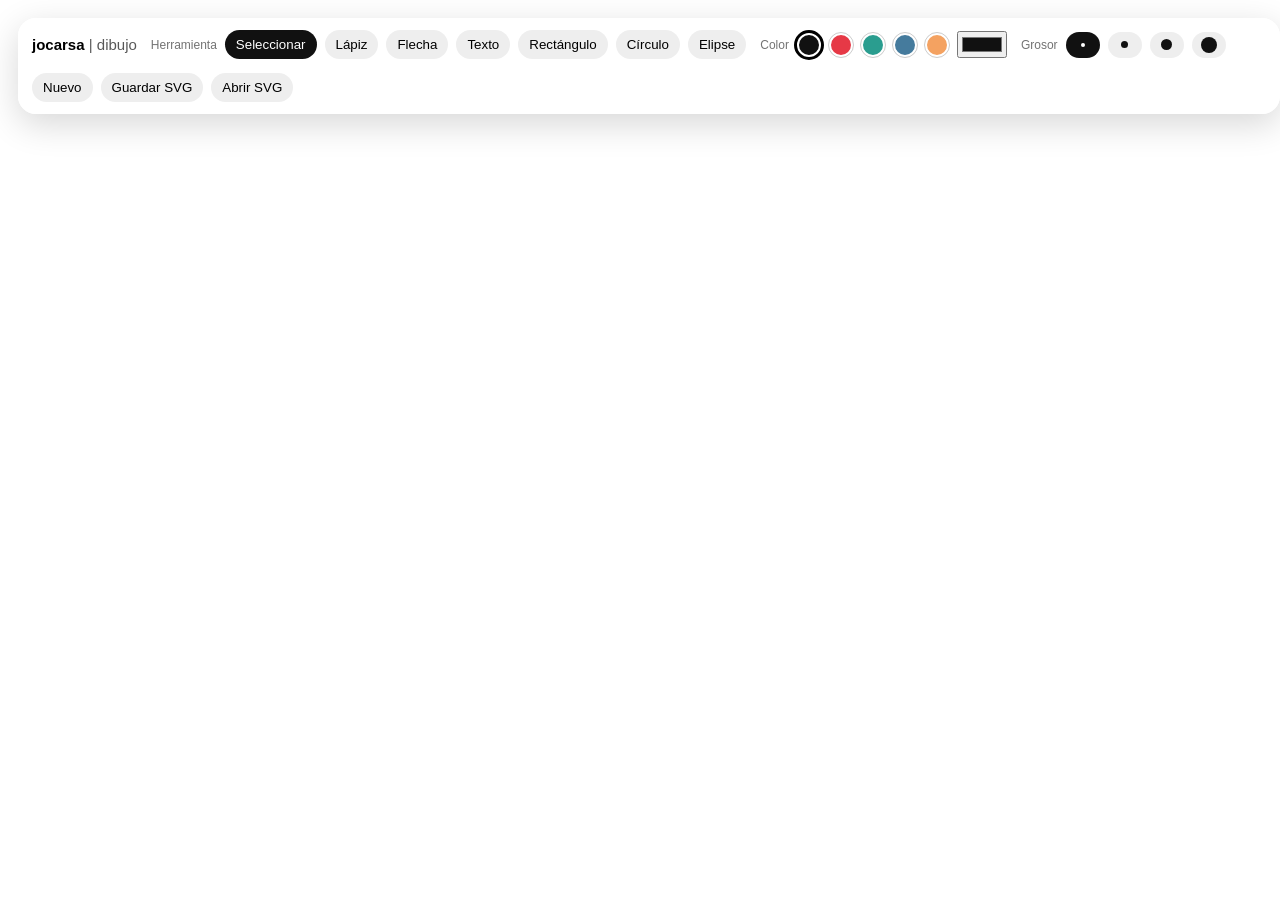
<file: 009-formas basicas.html>
<!doctype html>
<html lang="es">
<head>
<meta charset="UTF-8">
<title>jocarsa | dibujo</title>

<style>
html,body{
    margin:0;
    width:100%;
    height:100%;
    overflow:hidden;
    background:#e8e8e8;
    font-family:Ubuntu,Arial,sans-serif;
}

svg{
    width:100vw;
    height:100vh;
    display:block;
    background:white;
    cursor:default;
    touch-action:none;
}

#ui{
    position:fixed;
    top:18px;
    left:18px;
    z-index:10;
    display:flex;
    align-items:center;
    gap:14px;
    padding:12px 14px;
    border-radius:18px;
    background:rgba(255,255,255,0.9);
    backdrop-filter:blur(12px);
    box-shadow:0 10px 35px rgba(0,0,0,0.16);
    user-select:none;
    flex-wrap:wrap;
}

#brand{
    font-weight:700;
    font-size:15px;
    white-space:nowrap;
}

#brand span{
    font-weight:400;
    opacity:0.65;
}

.group{
    display:flex;
    align-items:center;
    gap:8px;
}

.label{
    font-size:12px;
    opacity:0.55;
}

button{
    cursor:pointer;
}

.tool-btn,
.action-btn{
    border:0;
    padding:7px 11px;
    border-radius:999px;
    background:#eee;
}

.tool-btn.active{
    background:#111;
    color:white;
}

.color-btn{
    width:24px;
    height:24px;
    border-radius:50%;
    border:2px solid white;
    outline:1px solid rgba(0,0,0,0.2);
}

.color-btn.active{
    outline:3px solid black;
}

.width-btn{
    width:34px;
    height:26px;
    display:flex;
    align-items:center;
    justify-content:center;
    border:0;
    border-radius:999px;
    background:#eee;
}

.width-btn.active{
    background:#111;
}

.width-dot{
    display:block;
    border-radius:50%;
    background:#111;
}

.width-btn.active .width-dot{
    background:white;
}

.selected{
    filter:drop-shadow(0 0 4px #2563eb);
}

#fileInput{
    display:none;
}
</style>
</head>
<body>

<div id="ui">
    <div id="brand">jocarsa <span>| dibujo</span></div>

    <div class="group">
        <div class="label">Herramienta</div>
        <button class="tool-btn active" data-tool="select">Seleccionar</button>
        <button class="tool-btn" data-tool="pen">Lápiz</button>
        <button class="tool-btn" data-tool="arrow">Flecha</button>
        <button class="tool-btn" data-tool="text">Texto</button>
        <button class="tool-btn" data-tool="rect">Rectángulo</button>
        <button class="tool-btn" data-tool="circle">Círculo</button>
        <button class="tool-btn" data-tool="ellipse">Elipse</button>
    </div>

    <div class="group">
        <div class="label">Color</div>
        <button class="color-btn active" data-color="#111111" style="background:#111111"></button>
        <button class="color-btn" data-color="#e63946" style="background:#e63946"></button>
        <button class="color-btn" data-color="#2a9d8f" style="background:#2a9d8f"></button>
        <button class="color-btn" data-color="#457b9d" style="background:#457b9d"></button>
        <button class="color-btn" data-color="#f4a261" style="background:#f4a261"></button>
        <input id="colorPicker" type="color" value="#111111">
    </div>

    <div class="group">
        <div class="label">Grosor</div>
        <button class="width-btn active" data-width="2">
            <span class="width-dot" style="width:4px;height:4px"></span>
        </button>
        <button class="width-btn" data-width="4">
            <span class="width-dot" style="width:7px;height:7px"></span>
        </button>
        <button class="width-btn" data-width="8">
            <span class="width-dot" style="width:11px;height:11px"></span>
        </button>
        <button class="width-btn" data-width="14">
            <span class="width-dot" style="width:16px;height:16px"></span>
        </button>
    </div>

    <div class="group">
        <button id="newBtn" class="action-btn">Nuevo</button>
        <button id="saveBtn" class="action-btn">Guardar SVG</button>
        <button id="openBtn" class="action-btn">Abrir SVG</button>
    </div>
</div>

<input id="fileInput" type="file" accept=".svg,image/svg+xml">

<svg id="svg">
    <defs>
        <marker id="arrowHead"
            markerWidth="10"
            markerHeight="10"
            refX="8"
            refY="3"
            orient="auto"
            markerUnits="strokeWidth">
            <path d="M 0 0 L 8 3 L 0 6 Z" fill="context-stroke"></path>
        </marker>
    </defs>

    <g id="viewport"></g>
</svg>

<script>
const STORAGE_KEY = "jocarsa_dibujo_svg_v4";

const svg = document.getElementById("svg");
const viewport = document.getElementById("viewport");
const fileInput = document.getElementById("fileInput");

const colorButtons = document.querySelectorAll(".color-btn");
const widthButtons = document.querySelectorAll(".width-btn");
const toolButtons = document.querySelectorAll(".tool-btn");
const colorPicker = document.getElementById("colorPicker");

const newBtn = document.getElementById("newBtn");
const saveBtn = document.getElementById("saveBtn");
const openBtn = document.getElementById("openBtn");

let tool = "select";

let drawing = false;
let panning = false;
let moving = false;

let currentElement = null;
let selectedElement = null;
let points = [];

let currentColor = "#111111";
let currentWidth = 2;

const MIN_DISTANCE = 6;

let scale = 1;
let offsetX = 0;
let offsetY = 0;

let startPoint = null;

let panStartX = 0;
let panStartY = 0;
let panStartOffsetX = 0;
let panStartOffsetY = 0;

let moveStartPoint = null;
let originalAttrs = null;

function updateTransform(){
    viewport.setAttribute(
        "transform",
        `translate(${offsetX},${offsetY}) scale(${scale})`
    );
}

function screenToWorld(x,y){
    return {
        x:(x - offsetX) / scale,
        y:(y - offsetY) / scale
    };
}

function getPoint(event){
    const rect = svg.getBoundingClientRect();

    return screenToWorld(
        event.clientX - rect.left,
        event.clientY - rect.top
    );
}

function distance(a,b){
    return Math.hypot(a.x - b.x, a.y - b.y);
}

function pointsToPath(points){
    if(points.length < 2) return "";

    let d = `M ${points[0].x} ${points[0].y}`;

    for(let i=1;i<points.length-1;i++){
        const p = points[i];
        const n = points[i+1];

        const mx = (p.x + n.x) / 2;
        const my = (p.y + n.y) / 2;

        d += ` Q ${p.x} ${p.y} ${mx} ${my}`;
    }

    const last = points[points.length-1];
    d += ` L ${last.x} ${last.y}`;

    return d;
}

function autoSave(){
    localStorage.setItem(STORAGE_KEY, viewport.innerHTML);
}

function autoLoad(){
    const saved = localStorage.getItem(STORAGE_KEY);

    if(saved){
        viewport.innerHTML = saved;
    }
}

function clearSelection(){
    if(selectedElement){
        selectedElement.classList.remove("selected");
    }

    selectedElement = null;
}

function selectElement(element){
    clearSelection();

    selectedElement = element;
    selectedElement.classList.add("selected");
}

function isDrawableElement(element){
    return element && element.parentNode === viewport;
}

function applyCommonShapeStyle(element){
    element.setAttribute("fill","none");
    element.setAttribute("stroke",currentColor);
    element.setAttribute("stroke-width",currentWidth);
    element.setAttribute("stroke-linecap","round");
    element.setAttribute("stroke-linejoin","round");
}

function createPen(point){
    points = [point];

    currentElement = document.createElementNS(
        "http://www.w3.org/2000/svg",
        "path"
    );

    applyCommonShapeStyle(currentElement);
    viewport.appendChild(currentElement);
}

function createArrow(point){
    currentElement = document.createElementNS(
        "http://www.w3.org/2000/svg",
        "line"
    );

    currentElement.setAttribute("x1",point.x);
    currentElement.setAttribute("y1",point.y);
    currentElement.setAttribute("x2",point.x);
    currentElement.setAttribute("y2",point.y);
    currentElement.setAttribute("stroke",currentColor);
    currentElement.setAttribute("stroke-width",currentWidth);
    currentElement.setAttribute("stroke-linecap","round");
    currentElement.setAttribute("marker-end","url(#arrowHead)");

    viewport.appendChild(currentElement);
}

function createRect(point){
    currentElement = document.createElementNS(
        "http://www.w3.org/2000/svg",
        "rect"
    );

    applyCommonShapeStyle(currentElement);

    currentElement.setAttribute("x",point.x);
    currentElement.setAttribute("y",point.y);
    currentElement.setAttribute("width",0);
    currentElement.setAttribute("height",0);

    viewport.appendChild(currentElement);
}

function updateRect(point){
    const x = Math.min(startPoint.x,point.x);
    const y = Math.min(startPoint.y,point.y);
    const width = Math.abs(point.x - startPoint.x);
    const height = Math.abs(point.y - startPoint.y);

    currentElement.setAttribute("x",x);
    currentElement.setAttribute("y",y);
    currentElement.setAttribute("width",width);
    currentElement.setAttribute("height",height);
}

function createCircle(point){
    currentElement = document.createElementNS(
        "http://www.w3.org/2000/svg",
        "circle"
    );

    applyCommonShapeStyle(currentElement);

    currentElement.setAttribute("cx",point.x);
    currentElement.setAttribute("cy",point.y);
    currentElement.setAttribute("r",0);

    viewport.appendChild(currentElement);
}

function updateCircle(point){
    const r = distance(startPoint,point);

    currentElement.setAttribute("cx",startPoint.x);
    currentElement.setAttribute("cy",startPoint.y);
    currentElement.setAttribute("r",r);
}

function createEllipse(point){
    currentElement = document.createElementNS(
        "http://www.w3.org/2000/svg",
        "ellipse"
    );

    applyCommonShapeStyle(currentElement);

    currentElement.setAttribute("cx",point.x);
    currentElement.setAttribute("cy",point.y);
    currentElement.setAttribute("rx",0);
    currentElement.setAttribute("ry",0);

    viewport.appendChild(currentElement);
}

function updateEllipse(point){
    const cx = (startPoint.x + point.x) / 2;
    const cy = (startPoint.y + point.y) / 2;
    const rx = Math.abs(point.x - startPoint.x) / 2;
    const ry = Math.abs(point.y - startPoint.y) / 2;

    currentElement.setAttribute("cx",cx);
    currentElement.setAttribute("cy",cy);
    currentElement.setAttribute("rx",rx);
    currentElement.setAttribute("ry",ry);
}

function createText(point){
    const contenido = prompt("Introduce el texto:");

    if(!contenido) return;

    const text = document.createElementNS(
        "http://www.w3.org/2000/svg",
        "text"
    );

    text.setAttribute("x",point.x);
    text.setAttribute("y",point.y);
    text.setAttribute("fill",currentColor);
    text.setAttribute("font-size",currentWidth * 8 + 12);
    text.setAttribute("font-family","Ubuntu, Arial, sans-serif");
    text.setAttribute("data-editable","true");
    text.textContent = contenido;

    viewport.appendChild(text);
    autoSave();
}

function editText(textElement){
    const nuevoTexto = prompt("Editar texto:", textElement.textContent);

    if(nuevoTexto === null) return;

    if(nuevoTexto.trim() === ""){
        textElement.remove();
        clearSelection();
    }else{
        textElement.textContent = nuevoTexto;
    }

    autoSave();
}

function getOriginalAttrs(element){
    const attrs = {};

    Array.from(element.attributes).forEach(attr=>{
        attrs[attr.name] = attr.value;
    });

    return attrs;
}

function moveElement(element,dx,dy){
    if(element.tagName === "line"){
        element.setAttribute("x1",parseFloat(originalAttrs.x1) + dx);
        element.setAttribute("y1",parseFloat(originalAttrs.y1) + dy);
        element.setAttribute("x2",parseFloat(originalAttrs.x2) + dx);
        element.setAttribute("y2",parseFloat(originalAttrs.y2) + dy);
        return;
    }

    if(element.tagName === "text"){
        element.setAttribute("x",parseFloat(originalAttrs.x) + dx);
        element.setAttribute("y",parseFloat(originalAttrs.y) + dy);
        return;
    }

    if(element.tagName === "rect"){
        element.setAttribute("x",parseFloat(originalAttrs.x) + dx);
        element.setAttribute("y",parseFloat(originalAttrs.y) + dy);
        return;
    }

    if(element.tagName === "circle"){
        element.setAttribute("cx",parseFloat(originalAttrs.cx) + dx);
        element.setAttribute("cy",parseFloat(originalAttrs.cy) + dy);
        return;
    }

    if(element.tagName === "ellipse"){
        element.setAttribute("cx",parseFloat(originalAttrs.cx) + dx);
        element.setAttribute("cy",parseFloat(originalAttrs.cy) + dy);
        return;
    }

    element.setAttribute(
        "transform",
        `${originalAttrs.transform || ""} translate(${dx},${dy})`
    );
}

function startPan(event){
    panning = true;

    panStartX = event.clientX;
    panStartY = event.clientY;

    panStartOffsetX = offsetX;
    panStartOffsetY = offsetY;

    svg.style.cursor = "grabbing";
}

function startMove(event,element){
    moving = true;

    moveStartPoint = getPoint(event);
    originalAttrs = getOriginalAttrs(element);

    selectElement(element);
    svg.style.cursor = "move";
}

function startDraw(event){
    if(event.target.closest("#ui")) return;

    if(event.button === 1){
        event.preventDefault();
        startPan(event);
        return;
    }

    if(event.button !== 0) return;

    const point = getPoint(event);
    startPoint = point;

    if(tool === "select"){
        if(isDrawableElement(event.target)){
            startMove(event,event.target);
        }else{
            clearSelection();
        }

        return;
    }

    if(tool === "text"){
        createText(point);
        return;
    }

    drawing = true;

    if(tool === "pen") createPen(point);
    if(tool === "arrow") createArrow(point);
    if(tool === "rect") createRect(point);
    if(tool === "circle") createCircle(point);
    if(tool === "ellipse") createEllipse(point);
}

function draw(event){
    if(panning){
        offsetX = panStartOffsetX + (event.clientX - panStartX);
        offsetY = panStartOffsetY + (event.clientY - panStartY);

        updateTransform();
        return;
    }

    if(moving && selectedElement){
        const point = getPoint(event);
        const dx = point.x - moveStartPoint.x;
        const dy = point.y - moveStartPoint.y;

        moveElement(selectedElement,dx,dy);
        return;
    }

    if(!drawing || !currentElement) return;

    const point = getPoint(event);

    if(tool === "pen"){
        const last = points[points.length-1];

        if(distance(point,last) < MIN_DISTANCE) return;

        points.push(point);
        currentElement.setAttribute("d",pointsToPath(points));
    }

    if(tool === "arrow"){
        currentElement.setAttribute("x2",point.x);
        currentElement.setAttribute("y2",point.y);
    }

    if(tool === "rect"){
        updateRect(point);
    }

    if(tool === "circle"){
        updateCircle(point);
    }

    if(tool === "ellipse"){
        updateEllipse(point);
    }
}

function stopDraw(){
    if(drawing || moving){
        autoSave();
    }

    drawing = false;
    moving = false;
    panning = false;

    currentElement = null;
    points = [];
    startPoint = null;
    moveStartPoint = null;
    originalAttrs = null;

    svg.style.cursor = tool === "select" ? "default" : "crosshair";
}

function selectColor(color){
    currentColor = color;
    colorPicker.value = color;

    colorButtons.forEach(btn=>{
        btn.classList.toggle(
            "active",
            btn.dataset.color.toLowerCase() === color.toLowerCase()
        );
    });
}

function selectWidth(width){
    currentWidth = Number(width);

    widthButtons.forEach(btn=>{
        btn.classList.toggle(
            "active",
            Number(btn.dataset.width) === currentWidth
        );
    });
}

function selectTool(selectedTool){
    tool = selectedTool;

    toolButtons.forEach(btn=>{
        btn.classList.toggle(
            "active",
            btn.dataset.tool === tool
        );
    });

    svg.style.cursor = tool === "select" ? "default" : "crosshair";
}

function newDrawing(){
    if(!confirm("¿Crear un dibujo nuevo? Se borrará el dibujo actual.")){
        return;
    }

    viewport.innerHTML = "";
    localStorage.removeItem(STORAGE_KEY);

    scale = 1;
    offsetX = 0;
    offsetY = 0;

    clearSelection();
    updateTransform();
}

function getFullSVG(){
    const clone = svg.cloneNode(true);

    clone.setAttribute("xmlns","http://www.w3.org/2000/svg");
    clone.setAttribute("width",window.innerWidth);
    clone.setAttribute("height",window.innerHeight);
    clone.setAttribute("viewBox",`0 0 ${window.innerWidth} ${window.innerHeight}`);

    clone.querySelectorAll(".selected").forEach(element=>{
        element.classList.remove("selected");
    });

    return `<?xml version="1.0" encoding="UTF-8"?>\n` + clone.outerHTML;
}

function saveToDisk(){
    const blob = new Blob(
        [getFullSVG()],
        {type:"image/svg+xml"}
    );

    const url = URL.createObjectURL(blob);

    const a = document.createElement("a");
    a.href = url;
    a.download = "jocarsa-dibujo.svg";
    a.click();

    URL.revokeObjectURL(url);
}

function openFromDisk(file){
    const reader = new FileReader();

    reader.onload = function(){
        const parser = new DOMParser();
        const doc = parser.parseFromString(reader.result,"image/svg+xml");

        const loadedViewport = doc.querySelector("#viewport");

        if(loadedViewport){
            viewport.innerHTML = loadedViewport.innerHTML;
        }else{
            const loadedSvg = doc.querySelector("svg");
            viewport.innerHTML = loadedSvg ? loadedSvg.innerHTML : "";
        }

        clearSelection();
        autoSave();
    };

    reader.readAsText(file);
}

colorButtons.forEach(btn=>{
    btn.addEventListener("click",()=>{
        selectColor(btn.dataset.color);
    });
});

colorPicker.addEventListener("input",()=>{
    currentColor = colorPicker.value;
    colorButtons.forEach(btn=>btn.classList.remove("active"));
});

widthButtons.forEach(btn=>{
    btn.addEventListener("click",()=>{
        selectWidth(btn.dataset.width);
    });
});

toolButtons.forEach(btn=>{
    btn.addEventListener("click",()=>{
        selectTool(btn.dataset.tool);
    });
});

newBtn.addEventListener("click",newDrawing);
saveBtn.addEventListener("click",saveToDisk);
openBtn.addEventListener("click",()=>fileInput.click());

fileInput.addEventListener("change",()=>{
    if(fileInput.files[0]){
        openFromDisk(fileInput.files[0]);
    }

    fileInput.value = "";
});

svg.addEventListener("contextmenu",event=>event.preventDefault());
svg.addEventListener("pointerdown",startDraw);
svg.addEventListener("pointermove",draw);
window.addEventListener("pointerup",stopDraw);

svg.addEventListener("dblclick",event=>{
    if(event.target.tagName === "text" && event.target.dataset.editable === "true"){
        editText(event.target);
    }
});

svg.addEventListener("wheel",event=>{
    event.preventDefault();

    const rect = svg.getBoundingClientRect();

    const mouseX = event.clientX - rect.left;
    const mouseY = event.clientY - rect.top;

    const worldX = (mouseX - offsetX) / scale;
    const worldY = (mouseY - offsetY) / scale;

    const zoom = event.deltaY < 0 ? 1.1 : 0.9;

    scale *= zoom;
    scale = Math.max(0.1,Math.min(scale,20));

    offsetX = mouseX - worldX * scale;
    offsetY = mouseY - worldY * scale;

    updateTransform();

},{passive:false});

window.addEventListener("keydown",event=>{
    if(event.ctrlKey && event.key.toLowerCase() === "s"){
        event.preventDefault();
        saveToDisk();
    }

    if(event.ctrlKey && event.key.toLowerCase() === "o"){
        event.preventDefault();
        fileInput.click();
    }

    if((event.key === "Delete" || event.key === "Backspace") && selectedElement){
        selectedElement.remove();
        clearSelection();
        autoSave();
    }
});

window.addEventListener("beforeunload",autoSave);

autoLoad();
updateTransform();
selectTool("select");
</script>

</body>
</html>
</file>
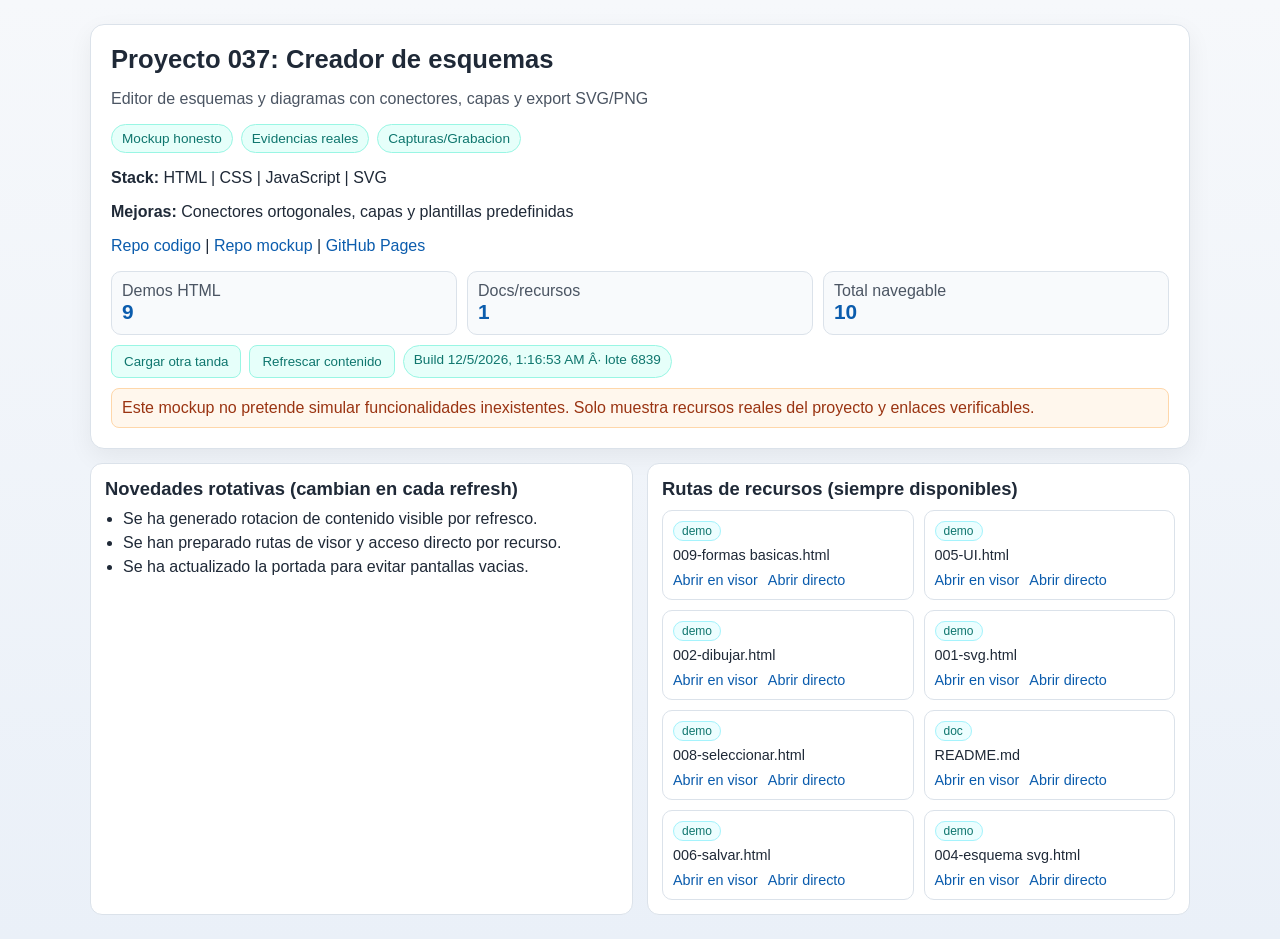
<file: index.old.html>
﻿<!doctype html>
<html lang="es">
<head>
  <meta charset="utf-8" />
  <meta name="viewport" content="width=device-width,initial-scale=1" />
  <title>Mockup Proyecto 037 - Creador de esquemas</title>
  <style>
    :root { --bg:#f6f8fb; --card:#ffffff; --ink:#1f2937; --muted:#4b5563; --line:#dbe2ea; --accent:#0f766e; --accent2:#0b5cad; }
    body { margin:0; font-family:Segoe UI, Arial, sans-serif; background:linear-gradient(180deg,#f6f8fb,#eaf0f8); color:var(--ink); }
    .wrap { max-width:1100px; margin:0 auto; padding:24px; }
    .hero { background:var(--card); border:1px solid var(--line); border-radius:14px; padding:20px; box-shadow:0 8px 25px rgba(0,0,0,.06); }
    h1 { margin:0 0 8px; font-size:1.6rem; }
    h2 { margin:0 0 10px; font-size:1.15rem; }
    .muted { color:var(--muted); }
    .chips { display:flex; flex-wrap:wrap; gap:8px; margin:12px 0; }
    .chip { background:#e6fffa; border:1px solid #99f6e4; color:#0f766e; border-radius:999px; padding:6px 10px; font-size:.85rem; }
    .grid { display:grid; grid-template-columns:repeat(auto-fit,minmax(280px,1fr)); gap:14px; margin-top:14px; }
    .card { background:var(--card); border:1px solid var(--line); border-radius:12px; padding:14px; }
    .kpis { display:grid; grid-template-columns:repeat(auto-fit,minmax(170px,1fr)); gap:10px; margin-top:14px; }
    .kpi { background:#f8fafc; border:1px solid var(--line); border-radius:10px; padding:10px; }
    .kpi b { font-size:1.3rem; color:#0b5cad; }
    .actions { display:flex; flex-wrap:wrap; gap:8px; margin-top:10px; }
    button { border:1px solid #99f6e4; background:#e6fffa; color:#0f766e; border-radius:8px; padding:8px 12px; cursor:pointer; }
    button:hover { filter:brightness(.98); }
    .feed { display:grid; grid-template-columns:repeat(auto-fit,minmax(250px,1fr)); gap:10px; margin-top:8px; }
    .item { border:1px solid var(--line); border-radius:10px; padding:10px; background:#fff; }
    .item .tag { font-size:.75rem; color:#0f766e; background:#ecfeff; border:1px solid #a5f3fc; border-radius:999px; padding:2px 8px; }
    .item p { margin:8px 0; font-size:.9rem; word-break:break-all; }
    .item a { margin-right:10px; font-size:.9rem; }
    ul { margin:8px 0 0 18px; padding:0; }
    li { margin:6px 0; }
    a { color:#0b5cad; text-decoration:none; }
    a:hover { text-decoration:underline; }
    .warn { background:#fff7ed; border:1px solid #fed7aa; color:#9a3412; padding:10px; border-radius:8px; margin-top:10px; }
  </style>
</head>
<body>
  <div class="wrap">
    <section class="hero">
      <h1>Proyecto 037: Creador de esquemas</h1>
      <p class="muted">Editor de esquemas y diagramas con conectores, capas y export SVG/PNG</p>
      <div class="chips">
        <span class="chip">Mockup honesto</span>
        <span class="chip">Evidencias reales</span>
        <span class="chip">Capturas/Grabacion</span>
      </div>
      <p><strong>Stack:</strong> HTML | CSS | JavaScript | SVG</p>
      <p><strong>Mejoras:</strong> Conectores ortogonales, capas y plantillas predefinidas</p>
      <p>
        <a href="https://github.com/MutenRos/dam-037-creador-esquemas" target="_blank">Repo codigo</a> |
        <a href="https://github.com/MutenRos/mockup-dam-037-creador-esquemas" target="_blank">Repo mockup</a> |
        <a href="https://mutenros.github.io/mockup-dam-037-creador-esquemas/" target="_blank">GitHub Pages</a>
      </p>
      <div class="kpis">
        <div class="kpi"><div class="muted">Demos HTML</div><b>9</b></div>
        <div class="kpi"><div class="muted">Docs/recursos</div><b>1</b></div>
        <div class="kpi"><div class="muted">Total navegable</div><b>10</b></div>
      </div>
      <div class="actions">
        <button id="otra">Cargar otra tanda</button>
        <button id="recargar">Refrescar contenido</button>
        <span id="build" class="chip"></span>
      </div>
      <div class="warn">Este mockup no pretende simular funcionalidades inexistentes. Solo muestra recursos reales del proyecto y enlaces verificables.</div>
    </section>

    <div class="grid">
      <article class="card">
        <h2>Novedades rotativas (cambian en cada refresh)</h2>
        <div id="news"></div>
      </article>

      <article class="card">
        <h2>Rutas de recursos (siempre disponibles)</h2>
        <div id="feed" class="feed"></div>
      </article>
    </div>
  </div>
  <script>
    const ITEMS = [{"path":"001-svg.html","kind":"demo","label":"001-svg.html"},{"path":"002-dibujar.html","kind":"demo","label":"002-dibujar.html"},{"path":"003-suavizado.html","kind":"demo","label":"003-suavizado.html"},{"path":"004-esquema svg.html","kind":"demo","label":"004-esquema svg.html"},{"path":"005-UI.html","kind":"demo","label":"005-UI.html"},{"path":"006-salvar.html","kind":"demo","label":"006-salvar.html"},{"path":"007-ahora quiero texto.html","kind":"demo","label":"007-ahora quiero texto.html"},{"path":"008-seleccionar.html","kind":"demo","label":"008-seleccionar.html"},{"path":"009-formas basicas.html","kind":"demo","label":"009-formas basicas.html"},{"path":"README.md","kind":"doc","label":"README.md"}];
    const UPDATES = ["Se han indexado recursos reales del proyecto para demo grabable.","Se ha actualizado la portada para evitar pantallas vacias.","Se ha generado rotacion de contenido visible por refresco.","Se han enlazado evidencias tecnicas y documentos de soporte.","Se han preparado rutas de visor y acceso directo por recurso."];

    function shuffle(arr) {
      const a = arr.slice();
      for (let i = a.length - 1; i > 0; i--) {
        const j = Math.floor(Math.random() * (i + 1));
        [a[i], a[j]] = [a[j], a[i]];
      }
      return a;
    }

    function pick(arr, n) { return shuffle(arr).slice(0, Math.min(n, arr.length)); }
    function esc(s) { return String(s).replace(/&/g,'&amp;').replace(/</g,'&lt;').replace(/>/g,'&gt;'); }

    function renderNews() {
      const news = pick(UPDATES, 3).map((n) => '<li>' + esc(n) + '</li>').join('');
      document.getElementById('news').innerHTML = '<ul>' + news + '</ul>';
    }

    function renderFeed() {
      const block = document.getElementById('feed');
      const selected = pick(ITEMS, 8);
      block.innerHTML = selected.map((it) => {
        const f = encodeURIComponent(it.path);
        return '<div class="item">'
          + '<span class="tag">' + esc(it.kind) + '</span>'
          + '<p>' + esc(it.label) + '</p>'
          + '<a href="visor.html?f=' + f + '" target="_blank">Abrir en visor</a>'
          + '<a href="' + esc(it.path) + '" target="_blank">Abrir directo</a>'
          + '</div>';
      }).join('');
    }

    const token = 'Build ' + new Date().toLocaleString() + ' Â· lote ' + (Math.floor(Math.random()*9000)+1000);
    document.getElementById('build').textContent = token;
    document.getElementById('otra').addEventListener('click', renderFeed);
    document.getElementById('recargar').addEventListener('click', () => location.reload());
    renderNews();
    renderFeed();
  </script>
</body>
</html>
</file>
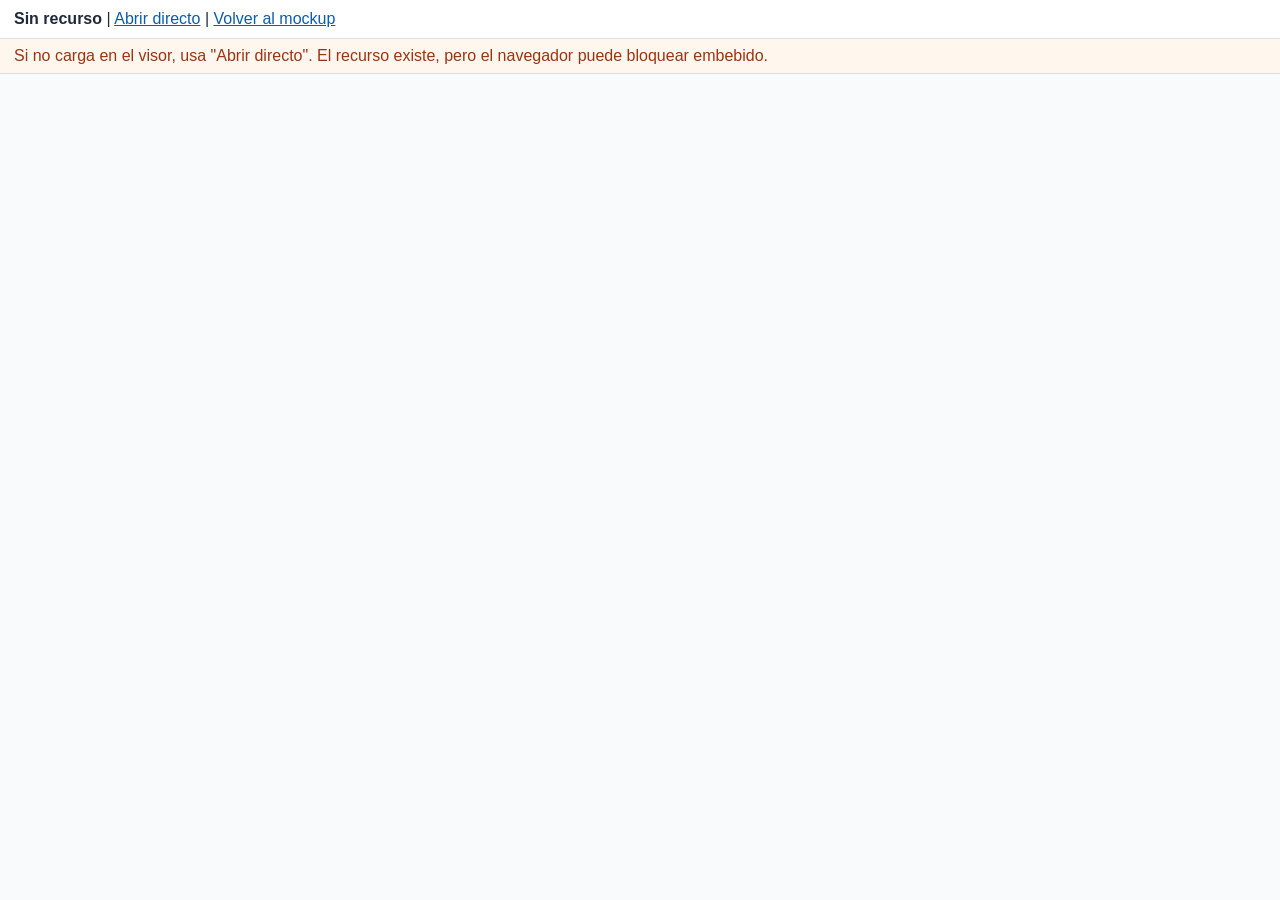
<file: visor.html>
﻿<!doctype html>
<html lang="es">
<head>
  <meta charset="utf-8" />
  <meta name="viewport" content="width=device-width,initial-scale=1" />
  <title>Visor de recurso</title>
  <style>
    body { margin:0; font-family:Segoe UI, Arial, sans-serif; background:#f8fafc; color:#1f2937; }
    .top { padding:10px 14px; background:#fff; border-bottom:1px solid #dbe2ea; }
    .msg { padding:8px 14px; background:#fff7ed; color:#9a3412; border-bottom:1px solid #fed7aa; display:none; }
    iframe { width:100%; height:calc(100vh - 96px); border:0; background:#fff; }
    a { color:#0b5cad; }
  </style>
</head>
<body>
  <div class="top">
    <strong id="name">Recurso</strong> |
    <a id="direct" href="#" target="_blank">Abrir directo</a> |
    <a href="index.html">Volver al mockup</a>
  </div>
  <div class="msg" id="fallback">Si no carga en el visor, usa "Abrir directo". El recurso existe, pero el navegador puede bloquear embebido.</div>
  <iframe id="frame" title="visor"></iframe>

  <script>
    const p = new URLSearchParams(location.search);
    const file = p.get('f') ? decodeURIComponent(p.get('f')) : '';
    document.getElementById('name').textContent = file || 'Sin recurso';
    document.getElementById('direct').href = file || '#';
    const frame = document.getElementById('frame');
    if (file) {
      frame.src = file;
      setTimeout(() => { document.getElementById('fallback').style.display = 'block'; }, 1200);
    } else {
      document.getElementById('fallback').style.display = 'block';
      frame.remove();
    }
  </script>
</body>
</html>
</file>
<file: styles.css>
﻿:root {
  --bg: hsl(var(--h), 45%, 97%);
  --ink: #13243a;
  --muted: #4a5f79;
  --line: #d8e2ef;
  --card: #ffffff;
  --accent: hsl(var(--h), 72%, 40%);
  --accent-soft: hsl(var(--h), 70%, 92%);
}
* { box-sizing: border-box; }
body { margin: 0; font-family: Segoe UI, Arial, sans-serif; background: linear-gradient(180deg,var(--bg),#eef3f9); color: var(--ink); }
a { color: #0b5cad; text-decoration: none; }
a:hover { text-decoration: underline; }
.topbar { max-width: 1150px; margin: 0 auto; padding: 20px; display: flex; gap: 12px; justify-content: space-between; align-items: start; }
.topbar h1 { margin: 0 0 6px; font-size: 1.45rem; }
.topbar p { margin: 0; color: var(--muted); max-width: 760px; }
.badges { display: flex; flex-wrap: wrap; gap: 6px; justify-content: end; }
.badge { border: 1px solid #9de5d0; background: #eafff8; color: #0f6a58; border-radius: 999px; padding: 5px 10px; font-size: .8rem; }
.tabs { max-width: 1150px; margin: 0 auto; padding: 0 20px; display: flex; flex-wrap: wrap; gap: 8px; }
.tab { border: 1px solid var(--line); background: #fff; border-radius: 10px; padding: 8px 12px; cursor: pointer; }
.tab.active { border-color: var(--accent); background: var(--accent-soft); color: var(--accent); }
main { max-width: 1150px; margin: 10px auto 30px; padding: 0 20px; }
.panel { display: none; }
.panel.active { display: block; }
.kpis { display: grid; grid-template-columns: repeat(auto-fit,minmax(170px,1fr)); gap: 10px; margin: 10px 0; }
.kpi { background: var(--card); border: 1px solid var(--line); border-radius: 10px; padding: 10px; }
.kpi b { color: var(--accent); font-size: 1.28rem; }
.cards { display: grid; grid-template-columns: repeat(auto-fit,minmax(280px,1fr)); gap: 12px; }
.card { background: var(--card); border: 1px solid var(--line); border-radius: 12px; padding: 14px; box-shadow: 0 4px 12px rgba(0,0,0,.04); }
.card h2 { margin: 0 0 8px; font-size: 1.05rem; }
.card ul { margin: 8px 0 0 18px; padding: 0; }
.card li { margin: 5px 0; }
.actions { display: flex; flex-wrap: wrap; gap: 8px; margin-bottom: 10px; }
button { border: 1px solid #9de5d0; background: #eafff8; color: #0f6a58; border-radius: 9px; padding: 8px 11px; cursor: pointer; }
button:hover { filter: brightness(.98); }
.demo-grid { display: grid; grid-template-columns: repeat(auto-fit,minmax(320px,1fr)); gap: 12px; }
#pipeline li { margin: 6px 0; }
form { display: grid; gap: 8px; margin-bottom: 10px; }
input { border: 1px solid var(--line); border-radius: 8px; padding: 8px 10px; width: 100%; }
table { width: 100%; border-collapse: collapse; }
th, td { border-bottom: 1px solid var(--line); text-align: left; padding: 8px; font-size: .92rem; }
.muted { color: var(--muted); }
.asset-list { display: grid; grid-template-columns: repeat(auto-fit,minmax(280px,1fr)); gap: 10px; }
.asset { border: 1px solid var(--line); border-radius: 10px; padding: 10px; background: #fff; }
.asset small { color: var(--muted); display: block; margin-bottom: 8px; word-break: break-all; }
.toast { position: fixed; right: 18px; bottom: 18px; background: #13243a; color: #fff; border-radius: 10px; padding: 10px 12px; box-shadow: 0 8px 18px rgba(0,0,0,.25); }
@media (max-width: 720px) { .topbar { display:block; } .badges { margin-top: 10px; justify-content: start; } }
</file>
